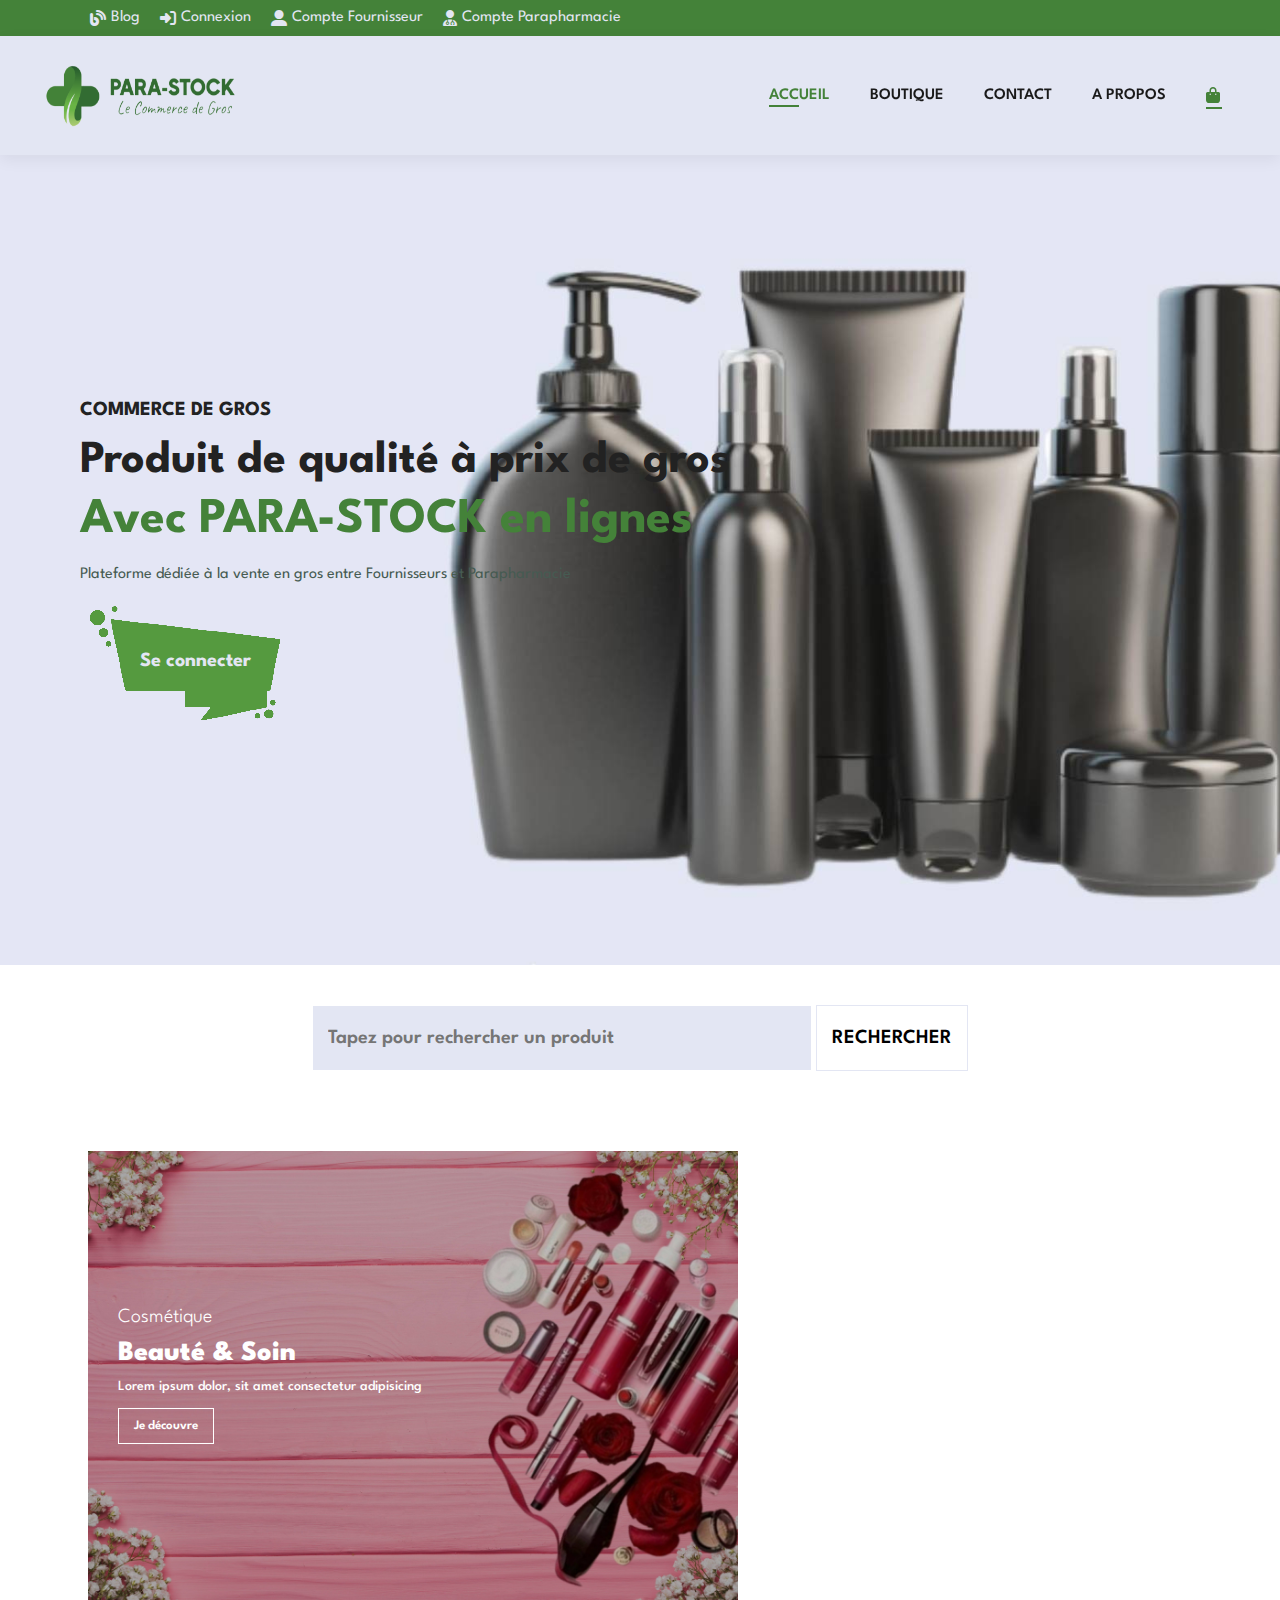
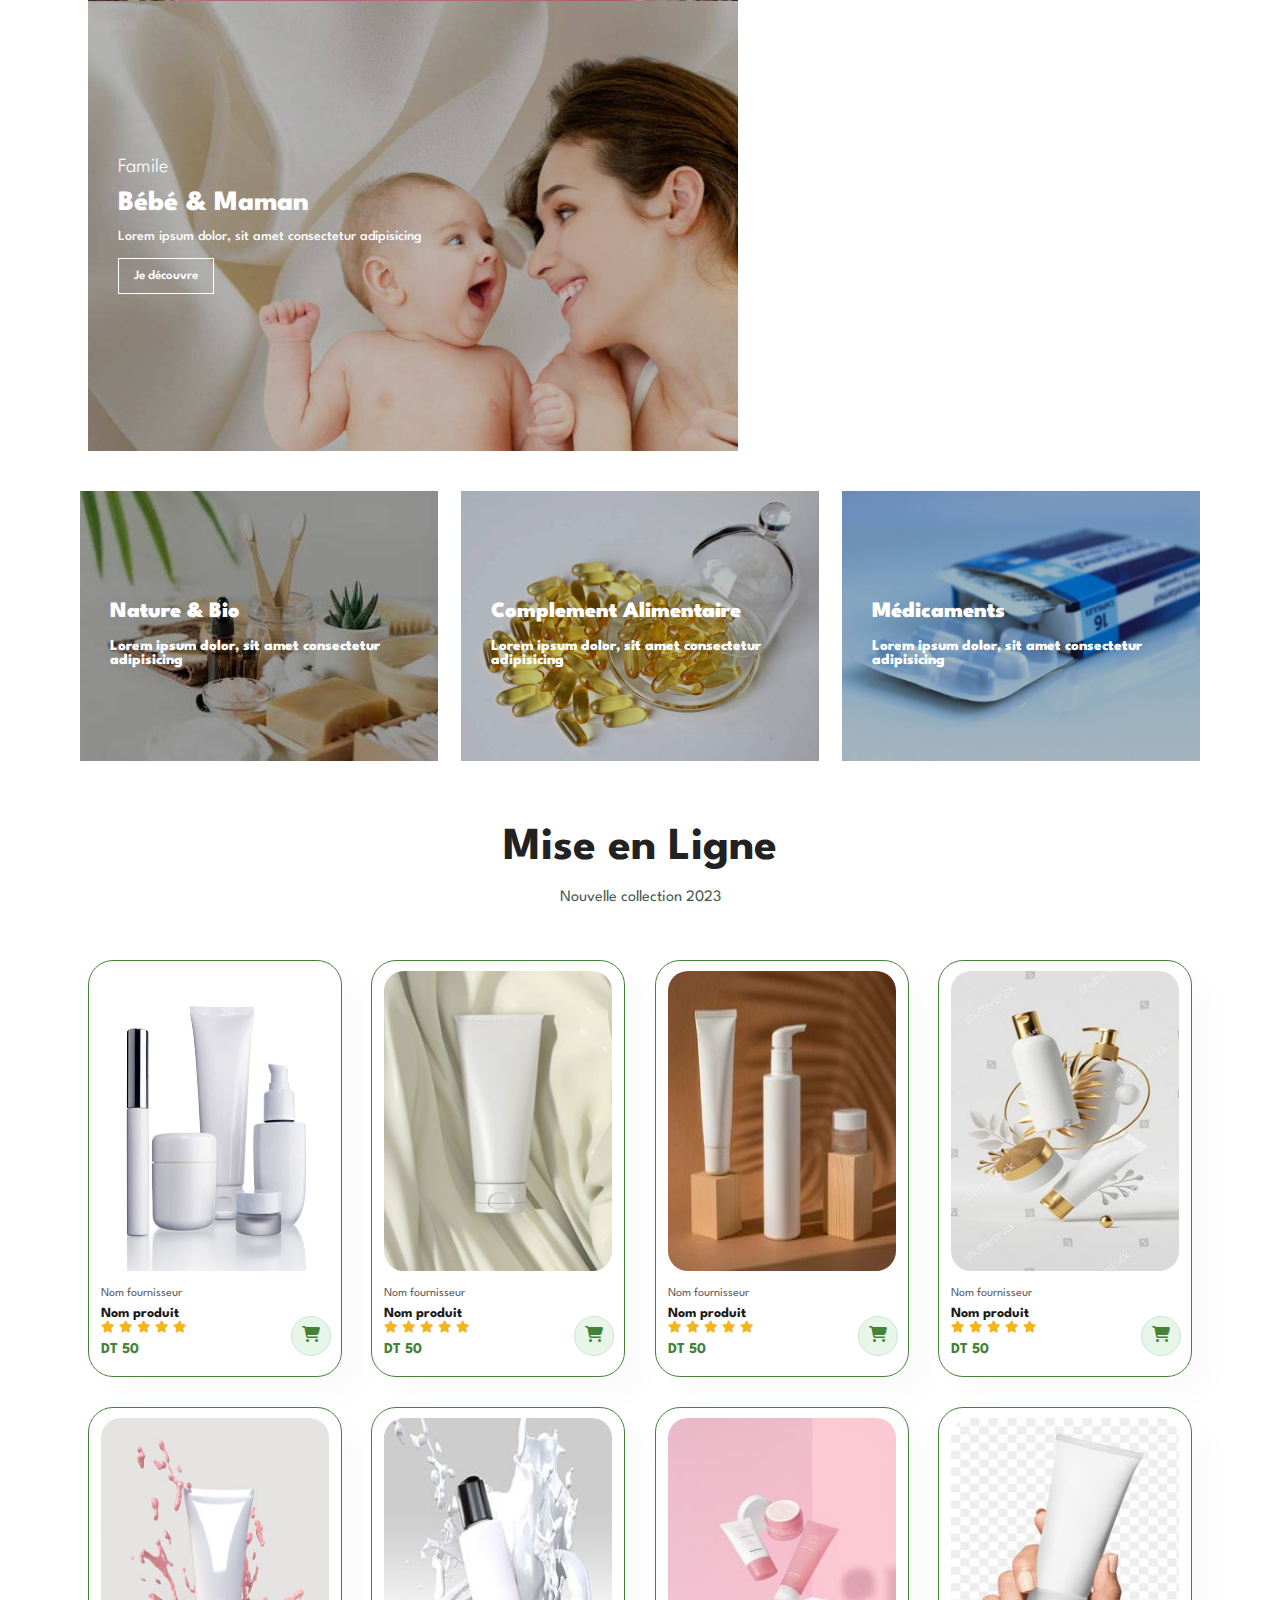
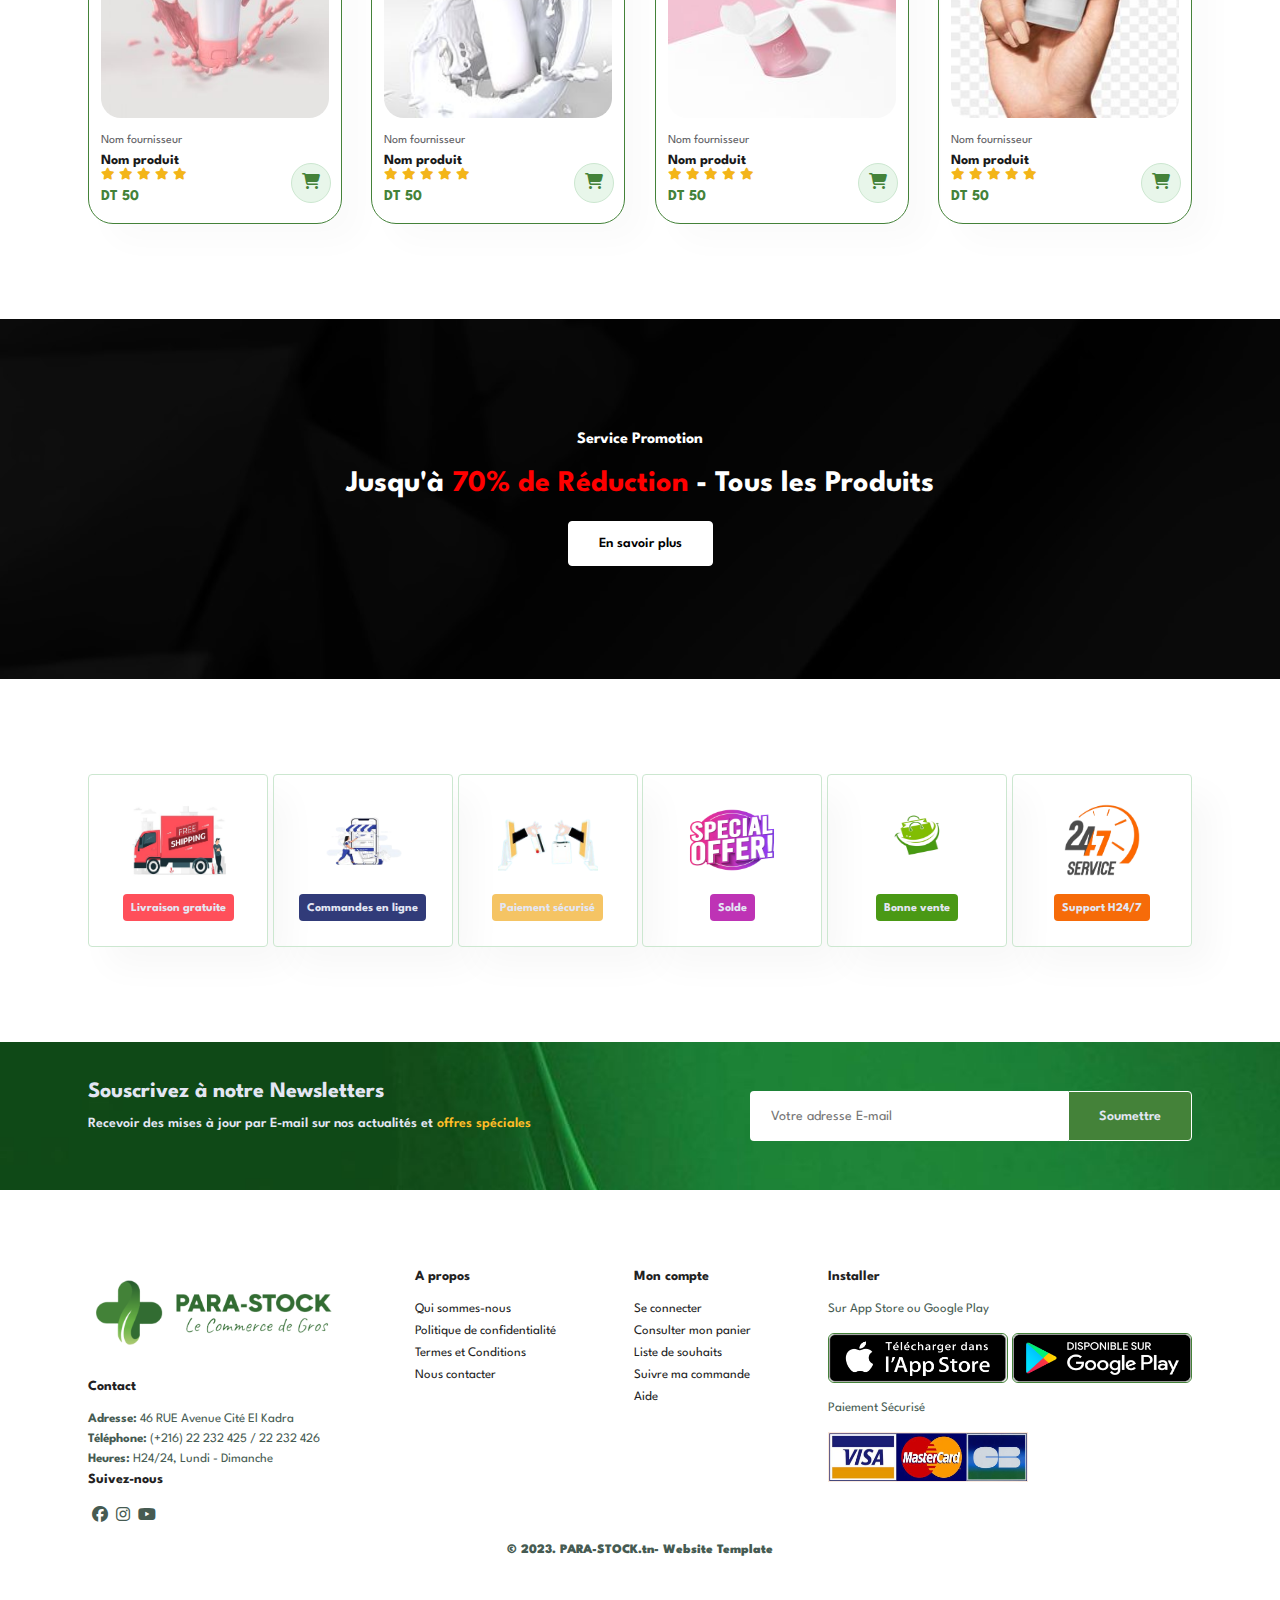
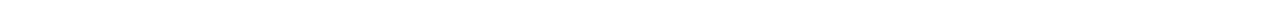
<file: index.html>
<!DOCTYPE html>
<html lang="en">
<head>
    <meta charset="UTF-8">
    <meta http-equiv="X-UA-Compatible" content="IE=edge">
    <meta name="viewport" content="width=device-width, initial-scale=1.0">
    <title>Para-Stock</title>
    <link rel="shortcut icon" href="images/Header/favicon.ico" type="image/x-icon">
    <link rel="stylesheet" href="style.css">
    <link rel="stylesheet" href="https://cdnjs.cloudflare.com/ajax/libs/font-awesome/6.4.0/css/all.min.css" />
</head>
<body>
    <section class="header-top">
       
        <a href="blog.html"><i class="fa fa-blog"></i> Blog</a>
        <a href=""><i class="fa fa-right-to-bracket"></i> Connexion</a>
        <a href=""><i class="fa fa-user-large" aria-hidden="true"></i> Compte Fournisseur</a>
        <a href=""><i class="fa fa-user-doctor" aria-hidden="true"></i> Compte Parapharmacie</a>
            
    </section>

    <section id="header">
        
        <a href="index.html"><img src="images/Header/logo.png" alt="LE LOGO" class="logo" width="200" height="75"></a>

        <div>
            <ul id="navbar">       
                <li> <a class="active" href="index.html">ACCUEIL</a></li>
                <li><a class="" href="boutique.html">BOUTIQUE</a></li>
                <li><a class="" href="contact.html">CONTACT</a></li> 
                <li><a class="" href="a-propos.html">A PROPOS</a></li>
                <li id="lg-bag"><a class="active" href="panier.html"><i class="fa fa-shopping-bag" aria-hidden="true"></i></a></li>
                <a href="#" id="close"><i class="fa-regular fa-circle-xmark"></i></a>
            </ul>
        </div>
        <div id="mobile">
            <a href="panier.html"><i class="fa fa-shopping-bag" aria-hidden="true"></i></a>
            <i id="bar" class="fas fa-outdent"></i>
        </div>
    </section>

    <section id="hero">
        <h4>COMMERCE DE GROS</h4>
        <h2>Produit de qualité à prix de gros</h2>
        <h1>Avec PARA-STOCK en lignes</h1>
        <p>Plateforme dédiée à la vente en gros entre Fournisseurs et Parapharmacie</p>
        <button>Se connecter</button>
    </section>

    <section id="search" class="section-p1">
        
        <form action="">
            <input type="text" placeholder="Tapez pour rechercher un produit">
            <button type="submit" class="search">rechercher</button>
        </form>
    </section>

    <section id="sm-banner" class="section-p1">
        <div class="banner-box">
            <h4>Cosmétique</h4>
            <h2>Beauté & Soin</h2>
            <span>Lorem ipsum dolor, sit amet consectetur adipisicing</span>
            <button class="white">Je découvre</button>
        </div>
        <div class="banner-box banner-box2">
            <h4>Famile</h4>
            <h2>Bébé & Maman</h2>
            <span>Lorem ipsum dolor, sit amet consectetur adipisicing</span>
            <button class="white">Je découvre</button>
        </div>
    </section>

    <section id="sub-sm-banner">
        <div class="banner-box">
            <h2>Nature & Bio</h2>
            <h3>Lorem ipsum dolor, sit amet consectetur adipisicing</h3>
        </div>
        <div class="banner-box banner-box2">
            <h2>Complement Alimentaire</h2>
            <h3>Lorem ipsum dolor, sit amet consectetur adipisicing</h3>
        </div>
        <div class="banner-box banner-box3">
            <h2>Médicaments</h2>
            <h3>Lorem ipsum dolor, sit amet consectetur adipisicing</h3>
        </div>
    </section>

    <section id="product" class="section-p1">
        <h2>Mise en Ligne</h2>
        <p>Nouvelle collection 2023</p>
        <div class="pro-container">
            <div class="pro">
                <img src="images/produits/p1.jpg" alt="IMAGE PRODUIT">
                <div class="des">
                    <span>Nom fournisseur</span>
                    <h5>Nom produit</h5>
                    <div class="star">
                        <i class="fa fa-star"></i>
                        <i class="fa fa-star"></i>
                        <i class="fa fa-star"></i>
                        <i class="fa fa-star"></i>
                        <i class="fa fa-star"></i>
                    </div>
                    <h4>DT 50</h4>
                </div>
                <a href="#" class="cart"><i class="fa fa-shopping-cart"></i></a>
            </div>
            <div class="pro">
                <img src="images/produits/p2.jpg" alt="IMAGE PRODUIT">
                <div class="des">
                    <span>Nom fournisseur</span>
                    <h5>Nom produit</h5>
                    <div class="star">
                        <i class="fa fa-star"></i>
                        <i class="fa fa-star"></i>
                        <i class="fa fa-star"></i>
                        <i class="fa fa-star"></i>
                        <i class="fa fa-star"></i>
                    </div>
                    <h4>DT 50</h4>
                </div>
                <a href="#" class="cart"><i class="fa fa-shopping-cart"></i></a>
            </div>
            <div class="pro">
                <img src="images/produits/p3.jpg" alt="IMAGE PRODUIT">
                <div class="des">
                    <span>Nom fournisseur</span>
                    <h5>Nom produit</h5>
                    <div class="star">
                        <i class="fa fa-star"></i>
                        <i class="fa fa-star"></i>
                        <i class="fa fa-star"></i>
                        <i class="fa fa-star"></i>
                        <i class="fa fa-star"></i>
                    </div>
                    <h4>DT 50</h4>
                </div>
                <a href="#" class="cart"><i class="fa fa-shopping-cart"></i></a>
            </div>
            <div class="pro">
                <img src="images/produits/p4.jpg" alt="IMAGE PRODUIT">
                <div class="des">
                    <span>Nom fournisseur</span>
                    <h5>Nom produit</h5>
                    <div class="star">
                        <i class="fa fa-star"></i>
                        <i class="fa fa-star"></i>
                        <i class="fa fa-star"></i>
                        <i class="fa fa-star"></i>
                        <i class="fa fa-star"></i>
                    </div>
                    <h4>DT 50</h4>
                </div>
                <a href="#" class="cart"><i class="fa fa-shopping-cart"></i></a>
            </div>
            <div class="pro">
                <img src="images/produits/p5.jpg" alt="IMAGE PRODUIT">
                <div class="des">
                    <span>Nom fournisseur</span>
                    <h5>Nom produit</h5>
                    <div class="star">
                        <i class="fa fa-star"></i>
                        <i class="fa fa-star"></i>
                        <i class="fa fa-star"></i>
                        <i class="fa fa-star"></i>
                        <i class="fa fa-star"></i>
                    </div>
                    <h4>DT 50</h4>
                </div>
                <a href="#" class="cart"><i class="fa fa-shopping-cart"></i></a>
            </div>
            <div class="pro">
                <img src="images/produits/p6.jpg" alt="IMAGE PRODUIT">
                <div class="des">
                    <span>Nom fournisseur</span>
                    <h5>Nom produit</h5>
                    <div class="star">
                        <i class="fa fa-star"></i>
                        <i class="fa fa-star"></i>
                        <i class="fa fa-star"></i>
                        <i class="fa fa-star"></i>
                        <i class="fa fa-star"></i>
                    </div>
                    <h4>DT 50</h4>
                </div>
                <a href="#" class="cart"><i class="fa fa-shopping-cart"></i></a>
            </div>
            <div class="pro">
                <img src="images/produits/p7.jpg" alt="IMAGE PRODUIT">
                <div class="des">
                    <span>Nom fournisseur</span>
                    <h5>Nom produit</h5>
                    <div class="star">
                        <i class="fa fa-star"></i>
                        <i class="fa fa-star"></i>
                        <i class="fa fa-star"></i>
                        <i class="fa fa-star"></i>
                        <i class="fa fa-star"></i>
                    </div>
                    <h4>DT 50</h4>
                </div>
                <a href="#" class="cart"><i class="fa fa-shopping-cart"></i></a>
            </div>
            <div class="pro">
                <img src="images/produits/p8.jpg" alt="IMAGE PRODUIT">
                <div class="des">
                    <span>Nom fournisseur</span>
                    <h5>Nom produit</h5>
                    <div class="star">
                        <i class="fa fa-star"></i>
                        <i class="fa fa-star"></i>
                        <i class="fa fa-star"></i>
                        <i class="fa fa-star"></i>
                        <i class="fa fa-star"></i>
                    </div>
                    <h4>DT 50</h4>
                </div>
                <a href="#" class="cart"><i class="fa fa-shopping-cart"></i></a>
            </div>
        </div>
    </section>

    <section id="banner" class="section-m1">
        <h4>Service Promotion</h4>
        <h2>Jusqu'à <span> 70% de Réduction</span> - Tous les Produits</h2>
        <button class="normal ">En savoir plus</button>
    </section>
    
    <section id="feature" class="section-p1">
        <div class="fe-box">
            <img src="images/Allf/f1.jpg" alt="Feature Image 1" width="100" height="80">
            <h6>Livraison gratuite</h6>
         </div>
         <div class="fe-box">
            <img src="images/Allf/f2.png" alt="Feature Image 1" width="100" height="80">
            <h6>Commandes en ligne</h6>
         </div>
         <div class="fe-box">
            <img src="images/Allf/f3.png" alt="Feature Image 1" width="100" height="80">
            <h6>Paiement sécurisé</h6>
         </div>
         <div class="fe-box">
            <img src="images/Allf/f4.png" alt="Feature Image 1" width="100" height="80">
            <h6>Solde</h6>
         </div>
         <div class="fe-box">
            <img src="images/Allf/f5.png" alt="Feature Image 1" width="100" height="80">
            <h6>Bonne vente</h6>
         </div>
         <div class="fe-box">
            <img src="images/Allf/f6.png" alt="Feature Image 1" width="100" height="80">
            <h6>Support H24/7</h6>
         </div>
    </section>

    <section id="newsletters" class="section-p1 section-m1">
        <div class="newstext">
            <h4>Souscrivez à notre Newsletters</h4>
            <p>Recevoir des mises à jour par E-mail sur nos actualités et <span> offres spéciales</span></p>
        </div>
        <div class="form">
            <input type="text" placeholder="Votre adresse E-mail">
            <button class="normal">Soumettre</button>
        </div>
    </section>
    
    <footer class="section-p1">
        <div class="col">
            <img class="logo" src="images/Header/logo.png" alt="LOGO" width="250" height="80">
            <h4>Contact</h4>
            <p><strong>Adresse: </strong> 46 RUE Avenue Cité El Kadra</p>
            <p><strong>Téléphone: </strong> (+216) 22 232 425 / 22 232 426</p>
            <p><strong>Heures: </strong> H24/24, Lundi - Dimanche</p>
    
            <div class="follow">
                <h4>Suivez-nous</h4>
                <i class="fa-brands fa-facebook"></i>
                <i class="fa-brands fa-instagram"></i>
                <i class="fa-brands fa-youtube"></i>
            </div>
        </div>
       
        
        <div class="col">
            <h4>A propos</h4>
            <a href="a-propos.html">Qui sommes-nous</a>
            <a href="#">Politique de confidentialité</a>
            <a href="#">Termes et Conditions</a>
            <a href="contact.html">Nous contacter</a>
        </div>
        <div class="col">
            <h4>Mon compte</h4>
            <a href="#">Se connecter</a>
            <a href="#">Consulter mon panier</a>
            <a href="#">Liste de souhaits</a>
            <a href="#">Suivre ma commande</a>
            <a href="#">Aide</a>
        </div>
        <div class="col install">
            <h4>Installer</h4>
            <p>Sur App Store ou Google Play</p>
            <div class="row">
                <img src="images/footer/app.png" alt="APP STORE IMAGE">
                <img src="images/footer/play.png" alt="GOOGLE PLAY IMAGE">
            </div>
            <p>Paiement Sécurisé</p>
            <img src="images/footer/pay.jpg" alt="PAIEMENT IMAGE">
    
        </div>
        <div class="copy-right">
            <p> © 2023. PARA-STOCK.tn- Website Template</p>
        </div>
    </footer>
    
    
    
    
    <script src="script.js"></script>
</body>
</html>
</file>
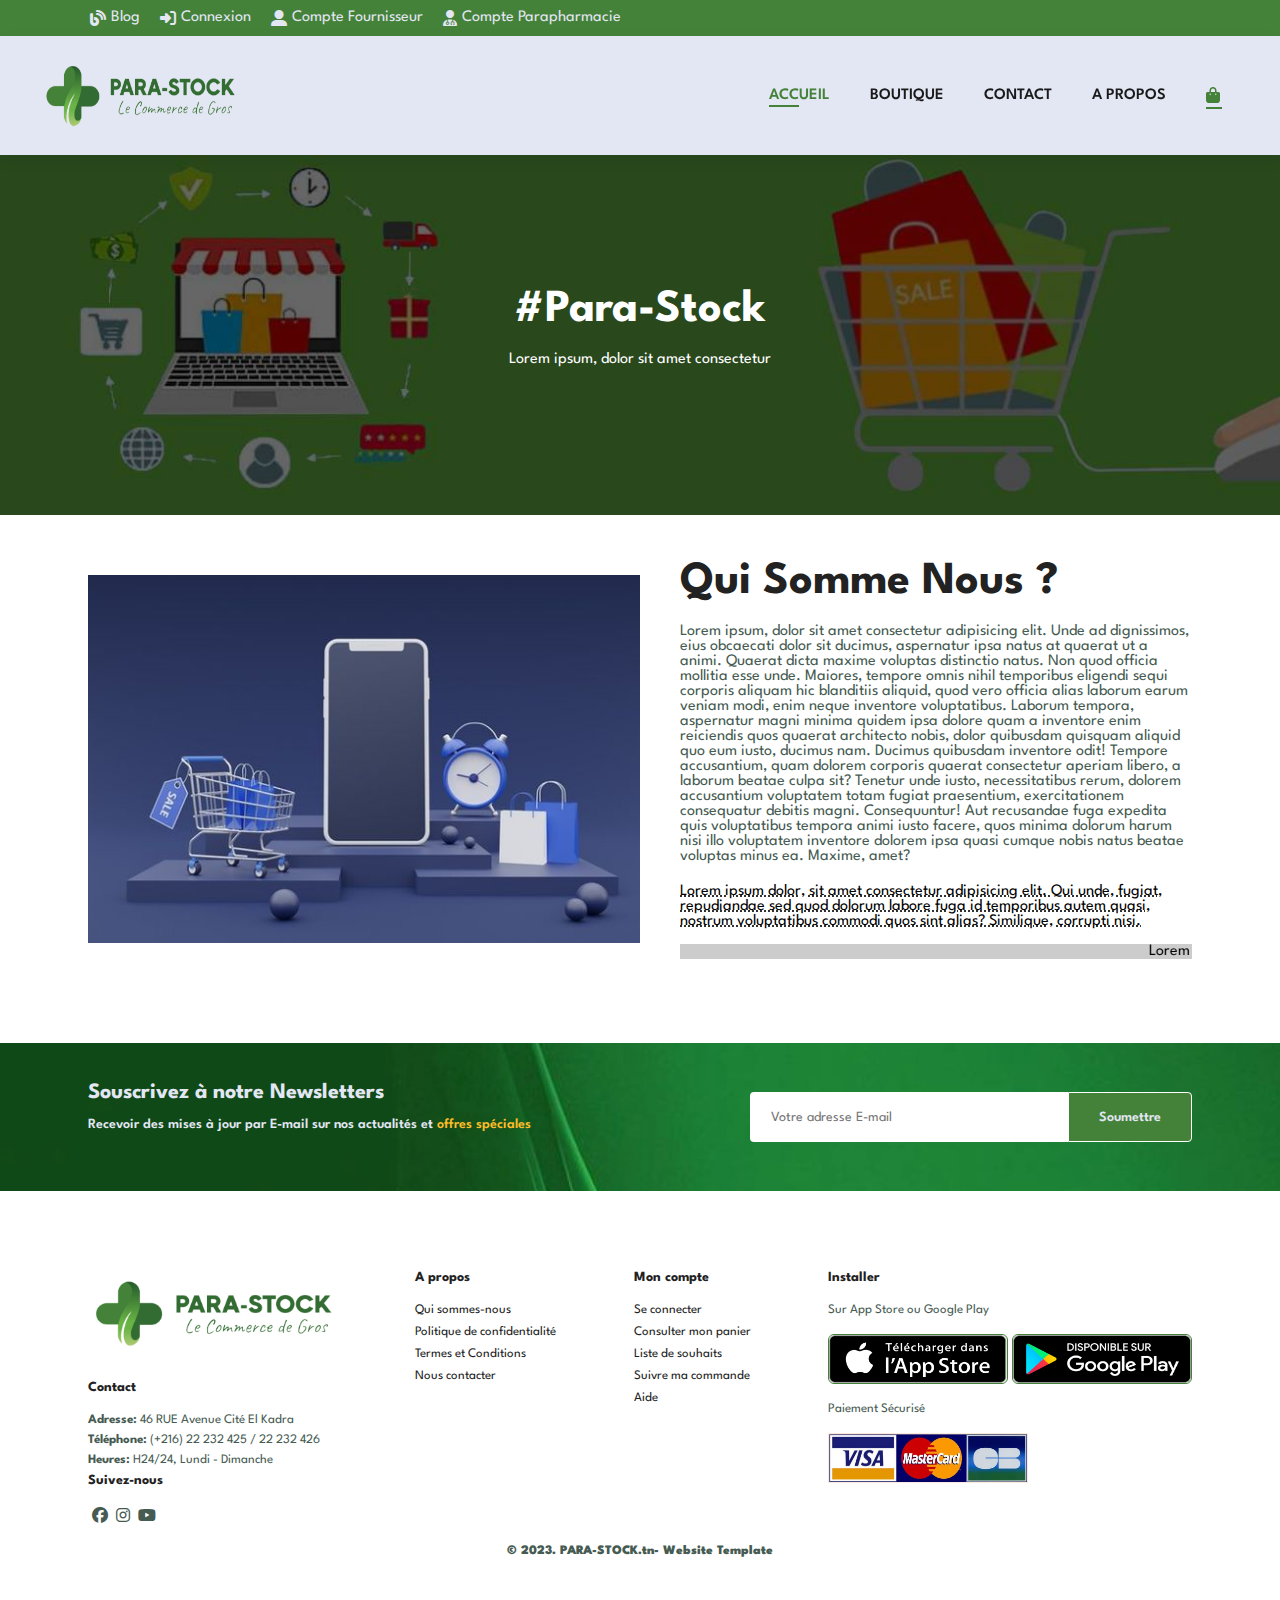
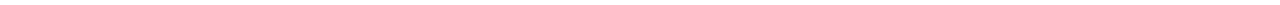
<file: a-propos.html>
<!DOCTYPE html>
<html lang="en">
<head>
    <meta charset="UTF-8">
    <meta http-equiv="X-UA-Compatible" content="IE=edge">
    <meta name="viewport" content="width=device-width, initial-scale=1.0">
    <title>Para-Stock</title>
    <link rel="shortcut icon" href="images/Header/favicon.ico" type="image/x-icon">
    <link rel="stylesheet" href="style.css">
    <link rel="stylesheet" href="https://cdnjs.cloudflare.com/ajax/libs/font-awesome/6.4.0/css/all.min.css" />
</head>
<body>
    <section class="header-top">
       
        <a href="blog.html"><i class="fa fa-blog"></i> Blog</a>
        <a href=""><i class="fa fa-right-to-bracket"></i> Connexion</a>
        <a href=""><i class="fa fa-user-large" aria-hidden="true"></i> Compte Fournisseur</a>
        <a href=""><i class="fa fa-user-doctor" aria-hidden="true"></i> Compte Parapharmacie</a>
            
    </section>

    <section id="header">
        
        <a href="index.html"><img src="images/Header/logo.png" alt="LE LOGO" class="logo" width="200" height="75"></a>

        <div>
            <ul id="navbar">       
                <li> <a class="active"href="index.html">ACCUEIL</a></li>
                <li><a class="" href="boutique.html">BOUTIQUE</a></li>
                <li><a class="" href="contact.html">CONTACT</a></li> 
                <li><a class="" href="a-propos.html">A PROPOS</a></li>
                <li id="lg-bag"><a class="active" href="panier.html"><i class="fa fa-shopping-bag" aria-hidden="true"></i></a></li>
                <a href="#" id="close"><i class="fa-regular fa-circle-xmark"></i></a>
            </ul>
        </div>
        <div id="mobile">
            <a href="panier.html"><i class="fa fa-shopping-bag" aria-hidden="true"></i></a>
            <i id="bar" class="fas fa-outdent"></i>
        </div>
    </section>

    <section id="page-header" class="about-header">
        <h2>#Para-Stock</h2>
        <p>Lorem ipsum, dolor sit amet consectetur </p>
       
    </section>

   <section id="about-head" class="section-p1">
        <img src="images/Banner/b17.jpg" alt="IMAGE">
        <div>
            <h2>Qui Somme Nous ?</h2>
            <p>Lorem ipsum, dolor sit amet consectetur adipisicing elit. Unde ad dignissimos, eius obcaecati dolor sit ducimus, aspernatur ipsa natus at quaerat ut a animi. Quaerat dicta maxime voluptas distinctio natus.
            Non quod officia mollitia esse unde. Maiores, tempore omnis nihil temporibus eligendi sequi corporis aliquam hic blanditiis aliquid, quod vero officia alias laborum earum veniam modi, enim neque inventore voluptatibus.
            Laborum tempora, aspernatur magni minima quidem ipsa dolore quam a inventore enim reiciendis quos quaerat architecto nobis, dolor quibusdam quisquam aliquid quo eum iusto, ducimus nam. Ducimus quibusdam inventore odit!
            Tempore accusantium, quam dolorem corporis quaerat consectetur aperiam libero, a laborum beatae culpa sit? Tenetur unde iusto, necessitatibus rerum, dolorem accusantium voluptatem totam fugiat praesentium, exercitationem consequatur debitis magni. Consequuntur!
            Aut recusandae fuga expedita quis voluptatibus tempora animi iusto facere, quos minima dolorum harum nisi illo voluptatem inventore dolorem ipsa quasi cumque nobis natus beatae voluptas minus ea. Maxime, amet?</p>

            <abbr title=""> Lorem ipsum dolor, sit amet consectetur adipisicing elit. Qui unde, fugiat, repudiandae sed quod dolorum labore fuga id temporibus autem quasi, nostrum voluptatibus commodi quos sint alias? Similique, corrupti nisi.</abbr>

            <br><br>

            <marquee bgcolor="#ccc" loop="-1" scrollamount="5" width="100%"> Lorem ipsum dolor sit amet consectetur adipisicing elit. Quas, natus maxime consequatur asperiores debitis officiis commodi temporibus tenetur corporis, sit neque delectus libero praesentium repellat nesciunt dolore ab incidunt quis.</marquee>
        </div>
   </section>
    
    
    <section id="newsletters" class="section-p1 section-m1">
        <div class="newstext">
            <h4>Souscrivez à notre Newsletters</h4>
            <p>Recevoir des mises à jour par E-mail sur nos actualités et <span> offres spéciales</span></p>
        </div>
        <div class="form">
            <input type="text" placeholder="Votre adresse E-mail">
            <button class="normal">Soumettre</button>
        </div>
    </section>
    
    <footer class="section-p1">
        <div class="col">
            <img class="logo" src="images/Header/logo.png" alt="LOGO" width="250" height="80">
            <h4>Contact</h4>
            <p><strong>Adresse: </strong> 46 RUE Avenue Cité El Kadra</p>
            <p><strong>Téléphone: </strong> (+216) 22 232 425 / 22 232 426</p>
            <p><strong>Heures: </strong> H24/24, Lundi - Dimanche</p>
    
            <div class="follow">
                <h4>Suivez-nous</h4>
                <i class="fa-brands fa-facebook"></i>
                <i class="fa-brands fa-instagram"></i>
                <i class="fa-brands fa-youtube"></i>
            </div>
        </div>
       
        
        <div class="col">
            <h4>A propos</h4>
            <a href="a-propos.html">Qui sommes-nous</a>
            <a href="#">Politique de confidentialité</a>
            <a href="#">Termes et Conditions</a>
            <a href="contact.html">Nous contacter</a>
        </div>
        <div class="col">
            <h4>Mon compte</h4>
            <a href="#">Se connecter</a>
            <a href="#">Consulter mon panier</a>
            <a href="#">Liste de souhaits</a>
            <a href="#">Suivre ma commande</a>
            <a href="#">Aide</a>
        </div>
        <div class="col install">
            <h4>Installer</h4>
            <p>Sur App Store ou Google Play</p>
            <div class="row">
                <img src="images/footer/app.png" alt="APP STORE IMAGE">
                <img src="images/footer/play.png" alt="GOOGLE PLAY IMAGE">
            </div>
            <p>Paiement Sécurisé</p>
            <img src="images/footer/pay.jpg" alt="PAIEMENT IMAGE">
    
        </div>
        <div class="copy-right">
            <p> © 2023. PARA-STOCK.tn- Website Template</p>
        </div>
    </footer>
    
    
    
    
    <script src="script.js"></script>
</body>
</html>
</file>
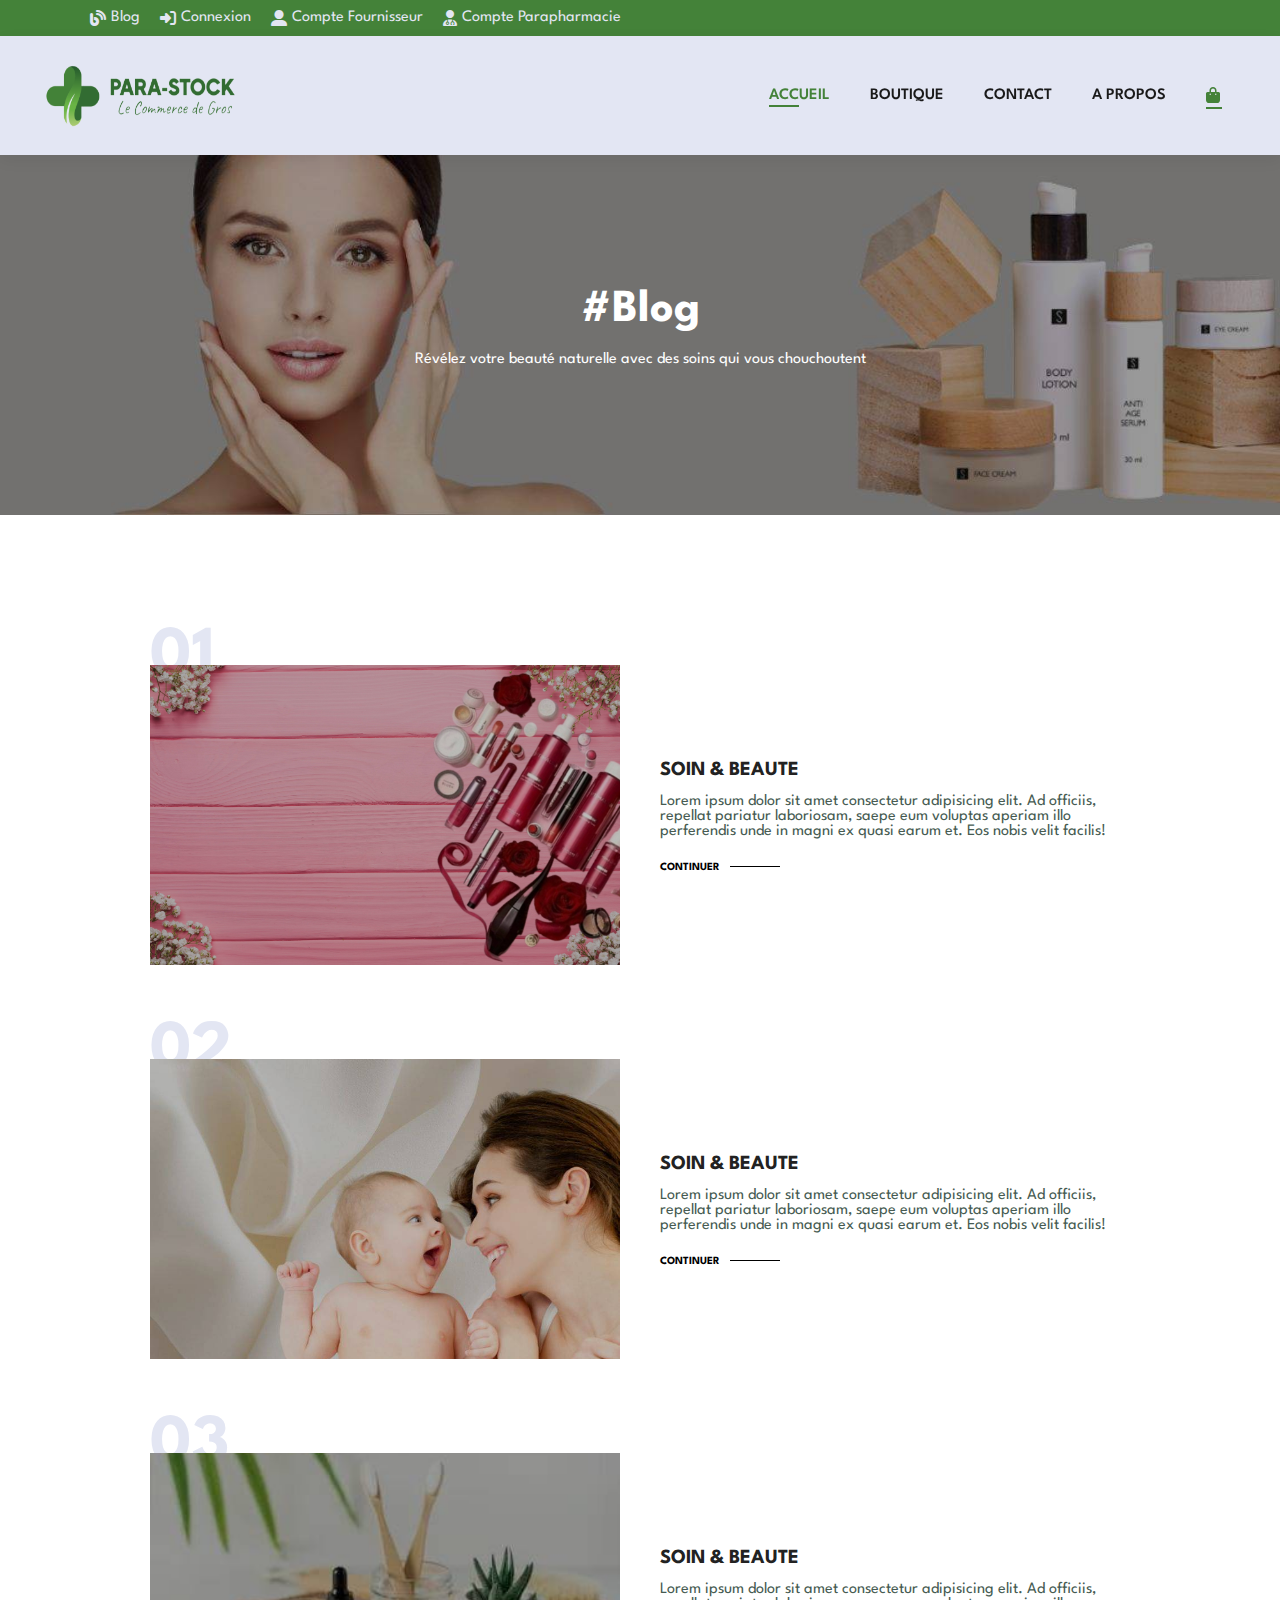
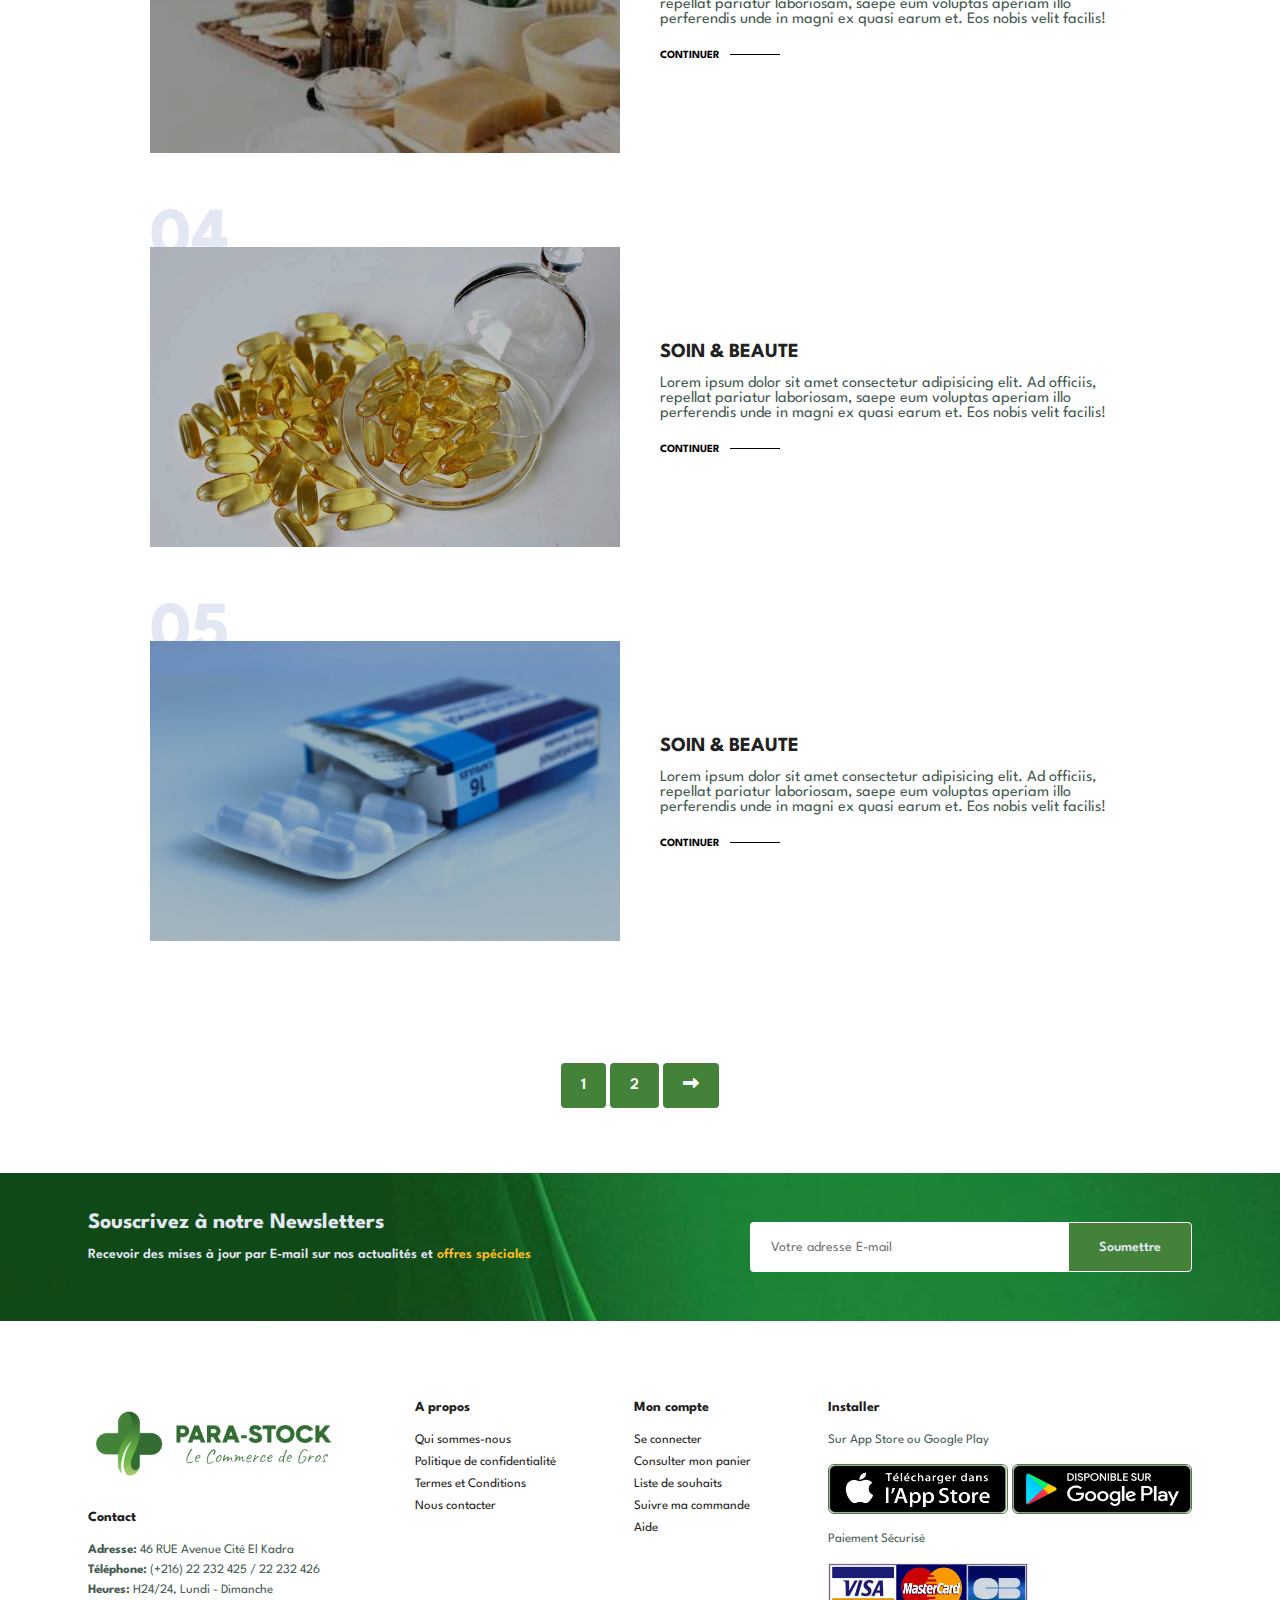
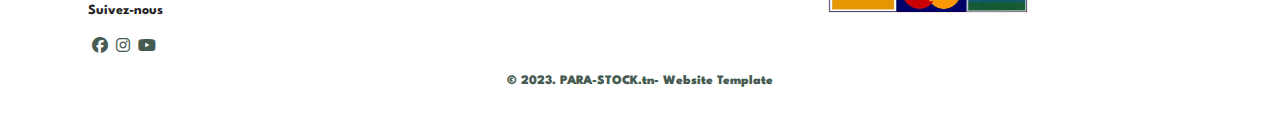
<file: blog.html>
<!DOCTYPE html>
<html lang="en">
<head>
    <meta charset="UTF-8">
    <meta http-equiv="X-UA-Compatible" content="IE=edge">
    <meta name="viewport" content="width=device-width, initial-scale=1.0">
    <title>Para-Stock</title>
    <link rel="shortcut icon" href="images/Header/favicon.ico" type="image/x-icon">
    <link rel="stylesheet" href="style.css">
    <link rel="stylesheet" href="https://cdnjs.cloudflare.com/ajax/libs/font-awesome/6.4.0/css/all.min.css" />
</head>
<body>
    <section class="header-top">
       
        <a href="blog.html"><i class="fa fa-blog"></i> Blog</a>
        <a href=""><i class="fa fa-right-to-bracket"></i> Connexion</a>
        <a href=""><i class="fa fa-user-large" aria-hidden="true"></i> Compte Fournisseur</a>
        <a href=""><i class="fa fa-user-doctor" aria-hidden="true"></i> Compte Parapharmacie</a>
            
    </section>

    <section id="header">
        
        <a href="index.html"><img src="images/Header/logo.png" alt="LE LOGO" class="logo" width="200" height="75"></a>

        <div>
            <ul id="navbar">       
                <li> <a class="active" href="index.html">ACCUEIL</a></li>
                <li><a class="" href="boutique.html">BOUTIQUE</a></li>
                <li><a class="" href="contact.html">CONTACT</a></li> 
                <li><a class="" href="a-propos.html">A PROPOS</a></li>
                <li id="lg-bag"><a class="active" href="panier.html"><i class="fa fa-shopping-bag" aria-hidden="true"></i></a></li>
                <a href="#" id="close"><i class="fa-regular fa-circle-xmark"></i></a>
            </ul>
        </div>
        <div id="mobile">
            <a href="panier.html"><i class="fa fa-shopping-bag" aria-hidden="true"></i></a>
            <i id="bar" class="fas fa-outdent"></i>
        </div>
    </section>

    
    <section id="page-header" class="blog-header">
        <h2>#Blog</h2>
        <p>Révélez votre beauté naturelle avec des soins qui vous chouchoutent</p>
       
    </section>

   
    <section id="blog">
        <div class="blog-box">
            <div class="blog-img">
                <img src="images/Banner/b7.jpg" alt="" width="100%" height="300">
            </div>
            <div class="blog-detail">
                <h4>SOIN & BEAUTE</h4>
                <p>Lorem ipsum dolor sit amet consectetur adipisicing elit. Ad officiis, repellat pariatur laboriosam, saepe eum voluptas aperiam illo perferendis unde in magni ex quasi earum et. Eos nobis velit facilis!</p>
                <a href="">CONTINUER</a>
                <h1>01</h1>
            </div>
        </div>
        <div class="blog-box">
            <div class="blog-img">
                <img src="images/Banner/b8.jpg" alt="" width="100%" height="300">
            </div>
            <div class="blog-detail">
                <h4>SOIN & BEAUTE</h4>
                <p>Lorem ipsum dolor sit amet consectetur adipisicing elit. Ad officiis, repellat pariatur laboriosam, saepe eum voluptas aperiam illo perferendis unde in magni ex quasi earum et. Eos nobis velit facilis!</p>
                <a href="">CONTINUER</a>
                <h1>02</h1>
            </div>
        </div>
        <div class="blog-box">
            <div class="blog-img">
                <img src="images/Banner/b9.jpg" alt="" width="100%" height="300">
            </div>
            <div class="blog-detail">
                <h4>SOIN & BEAUTE</h4>
                <p>Lorem ipsum dolor sit amet consectetur adipisicing elit. Ad officiis, repellat pariatur laboriosam, saepe eum voluptas aperiam illo perferendis unde in magni ex quasi earum et. Eos nobis velit facilis!</p>
                <a href="">CONTINUER</a>
                <h1>03</h1>
            </div>
        </div>
        <div class="blog-box">
            <div class="blog-img">
                <img src="images/Banner/b10.jpg" alt="" width="100%" height="300">
            </div>
            <div class="blog-detail">
                <h4>SOIN & BEAUTE</h4>
                <p>Lorem ipsum dolor sit amet consectetur adipisicing elit. Ad officiis, repellat pariatur laboriosam, saepe eum voluptas aperiam illo perferendis unde in magni ex quasi earum et. Eos nobis velit facilis!</p>
                <a href="">CONTINUER</a>
                <h1>04</h1>
            </div>
        </div>
        <div class="blog-box">
            <div class="blog-img">
                <img src="images/Banner/b11.jpg" alt="" width="100%" height="300">
            </div>
            <div class="blog-detail">
                <h4>SOIN & BEAUTE</h4>
                <p>Lorem ipsum dolor sit amet consectetur adipisicing elit. Ad officiis, repellat pariatur laboriosam, saepe eum voluptas aperiam illo perferendis unde in magni ex quasi earum et. Eos nobis velit facilis!</p>
                <a href="">CONTINUER</a>
                <h1>05</h1>
            </div>
        </div>
    </section>

    <section id="pagination" class="section-p1">
        <a href="">1</a>
        <a href="">2</a>
        <a href=""><i class="fa fa-light fa-right-long"></i></a>
    </section>

    <section id="newsletters" class="section-p1 section-m1">
        <div class="newstext">
            <h4>Souscrivez à notre Newsletters</h4>
            <p>Recevoir des mises à jour par E-mail sur nos actualités et <span> offres spéciales</span></p>
        </div>
        <div class="form">
            <input type="text" placeholder="Votre adresse E-mail">
            <button class="normal">Soumettre</button>
        </div>
    </section>
    
    <footer class="section-p1">
        <div class="col">
            <img class="logo" src="images/Header/logo.png" alt="LOGO" width="250" height="80">
            <h4>Contact</h4>
            <p><strong>Adresse: </strong> 46 RUE Avenue Cité El Kadra</p>
            <p><strong>Téléphone: </strong> (+216) 22 232 425 / 22 232 426</p>
            <p><strong>Heures: </strong> H24/24, Lundi - Dimanche</p>
    
            <div class="follow">
                <h4>Suivez-nous</h4>
                <i class="fa-brands fa-facebook"></i>
                <i class="fa-brands fa-instagram"></i>
                <i class="fa-brands fa-youtube"></i>
            </div>
        </div>
       
        
        <div class="col">
            <h4>A propos</h4>
            <a href="a-propos.html">Qui sommes-nous</a>
            <a href="#">Politique de confidentialité</a>
            <a href="#">Termes et Conditions</a>
            <a href="contact.html">Nous contacter</a>
        </div>
        <div class="col">
            <h4>Mon compte</h4>
            <a href="#">Se connecter</a>
            <a href="#">Consulter mon panier</a>
            <a href="#">Liste de souhaits</a>
            <a href="#">Suivre ma commande</a>
            <a href="#">Aide</a>
        </div>
        <div class="col install">
            <h4>Installer</h4>
            <p>Sur App Store ou Google Play</p>
            <div class="row">
                <img src="images/footer/app.png" alt="APP STORE IMAGE">
                <img src="images/footer/play.png" alt="GOOGLE PLAY IMAGE">
            </div>
            <p>Paiement Sécurisé</p>
            <img src="images/footer/pay.jpg" alt="PAIEMENT IMAGE">
    
        </div>
        <div class="copy-right">
            <p> © 2023. PARA-STOCK.tn- Website Template</p>
        </div>
    </footer>
    
    
    
    
    <script src="script.js"></script>
</body>
</html>
</file>
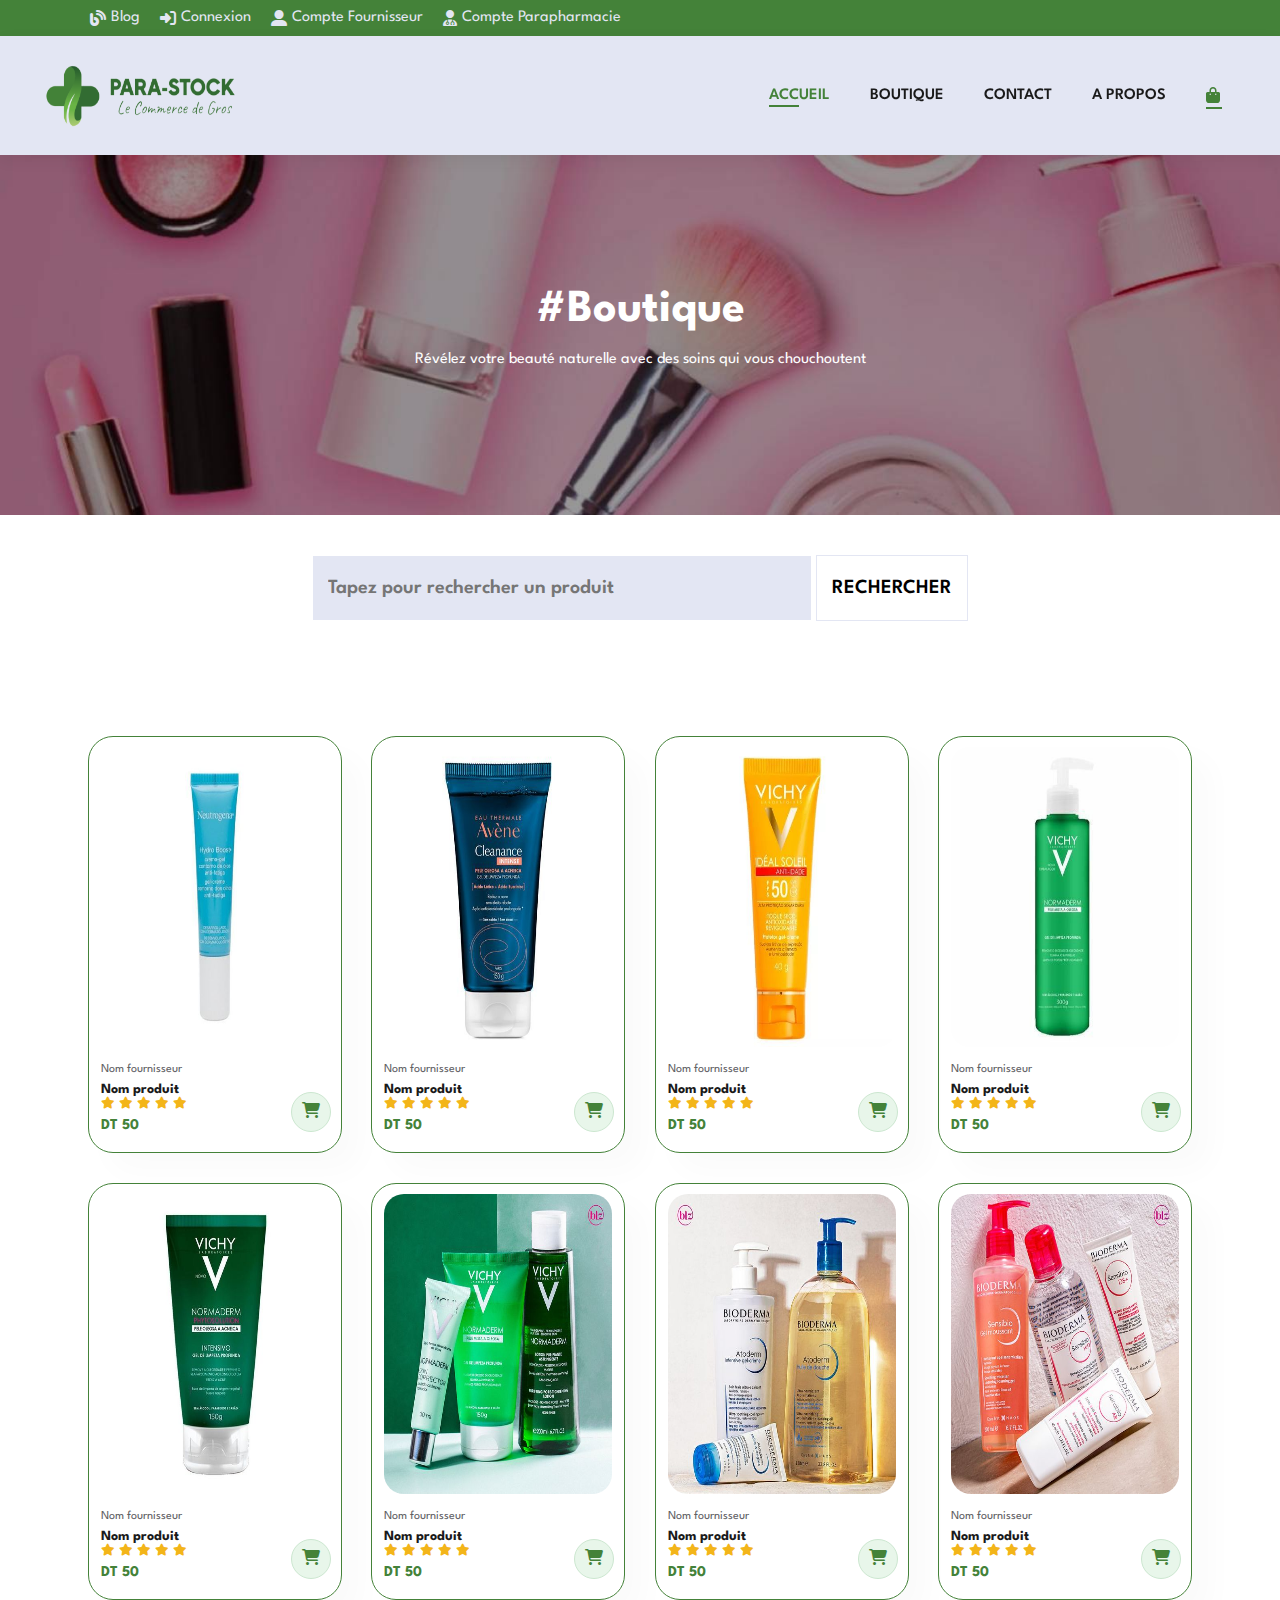
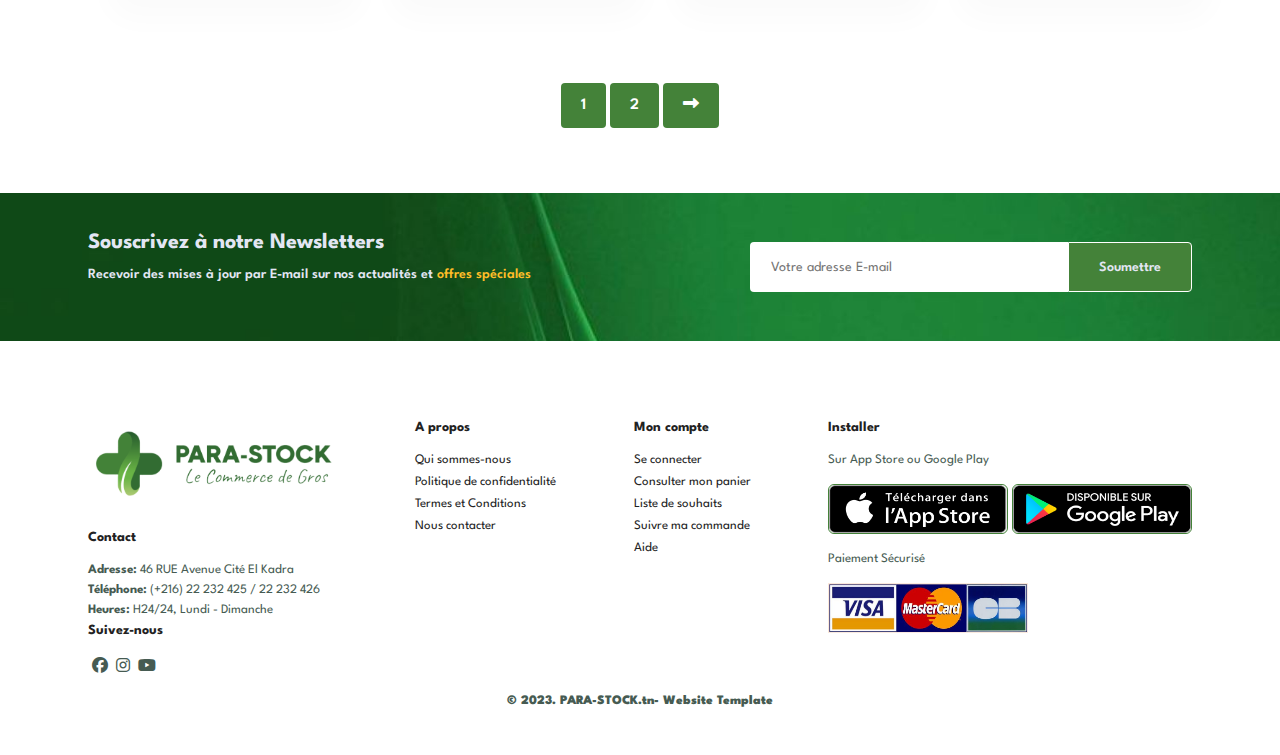
<file: boutique.html>
<!DOCTYPE html>
<html lang="en">
<head>
    <meta charset="UTF-8">
    <meta http-equiv="X-UA-Compatible" content="IE=edge">
    <meta name="viewport" content="width=device-width, initial-scale=1.0">
    <title>Para-Stock</title>
    <link rel="shortcut icon" href="images/Header/favicon.ico" type="image/x-icon">
    <link rel="stylesheet" href="style.css">
    <link rel="stylesheet" href="https://cdnjs.cloudflare.com/ajax/libs/font-awesome/6.4.0/css/all.min.css" />
</head>
<body>
    <section class="header-top">
       
        <a href="blog.html"><i class="fa fa-blog"></i> Blog</a>
        <a href=""><i class="fa fa-right-to-bracket"></i> Connexion</a>
        <a href=""><i class="fa fa-user-large" aria-hidden="true"></i> Compte Fournisseur</a>
        <a href=""><i class="fa fa-user-doctor" aria-hidden="true"></i> Compte Parapharmacie</a>
            
    </section>

    <section id="header">
        
        <a href="index.html"><img src="images/Header/logo.png" alt="LE LOGO" class="logo" width="200" height="75"></a>

        <div>
            <ul id="navbar">       
                <li> <a class="active" href="index.html">ACCUEIL</a></li>
                <li><a class="" href="boutique.html">BOUTIQUE</a></li>
                <li><a class="" href="contact.html">CONTACT</a></li> 
                <li><a class="" href="a-propos.html">A PROPOS</a></li>
                <li id="lg-bag"><a class="active" href="panier.html"><i class="fa fa-shopping-bag" aria-hidden="true"></i></a></li>
                <a href="#" id="close"><i class="fa-regular fa-circle-xmark"></i></a>
            </ul>
        </div>
        <div id="mobile">
            <a href="panier.html"><i class="fa fa-shopping-bag" aria-hidden="true"></i></a>
            <i id="bar" class="fas fa-outdent"></i>
        </div>
    </section>

    <section id="page-header">
        <h2>#Boutique</h2>
        <p>Révélez votre beauté naturelle avec des soins qui vous chouchoutent</p>
       
    </section>

    <section id="search" class="section-p1">
        
        <form action="">
            <input type="text" placeholder="Tapez pour rechercher un produit">
            <button type="submit" class="search">rechercher</button>
        </form>
    </section>

    <section id="product" class="section-p1">
        <div class="pro-container">
            <div class="pro" onclick="window.location.href='/detail-produit'">
                <img src="images/produits/p9.jpg" alt="IMAGE PRODUIT">
                <div class="des">
                    <span>Nom fournisseur</span>
                    <h5>Nom produit</h5>
                    <div class="star">
                        <i class="fa fa-star"></i>
                        <i class="fa fa-star"></i>
                        <i class="fa fa-star"></i>
                        <i class="fa fa-star"></i>
                        <i class="fa fa-star"></i>
                    </div>
                    <h4>DT 50</h4>
                </div>
                <a href="#" class="cart"><i class="fa fa-shopping-cart"></i></a>
            </div>
            <div class="pro">
                <img src="images/produits/p10.jpg" alt="IMAGE PRODUIT">
                <div class="des">
                    <span>Nom fournisseur</span>
                    <h5>Nom produit</h5>
                    <div class="star">
                        <i class="fa fa-star"></i>
                        <i class="fa fa-star"></i>
                        <i class="fa fa-star"></i>
                        <i class="fa fa-star"></i>
                        <i class="fa fa-star"></i>
                    </div>
                    <h4>DT 50</h4>
                </div>
                <a href="#" class="cart"><i class="fa fa-shopping-cart"></i></a>
            </div>
            <div class="pro">
                <img src="images/produits/p11.jpg" alt="IMAGE PRODUIT">
                <div class="des">
                    <span>Nom fournisseur</span>
                    <h5>Nom produit</h5>
                    <div class="star">
                        <i class="fa fa-star"></i>
                        <i class="fa fa-star"></i>
                        <i class="fa fa-star"></i>
                        <i class="fa fa-star"></i>
                        <i class="fa fa-star"></i>
                    </div>
                    <h4>DT 50</h4>
                </div>
                <a href="#" class="cart"><i class="fa fa-shopping-cart"></i></a>
            </div>
            <div class="pro">
                <img src="images/produits/p12.jpg" alt="IMAGE PRODUIT">
                <div class="des">
                    <span>Nom fournisseur</span>
                    <h5>Nom produit</h5>
                    <div class="star">
                        <i class="fa fa-star"></i>
                        <i class="fa fa-star"></i>
                        <i class="fa fa-star"></i>
                        <i class="fa fa-star"></i>
                        <i class="fa fa-star"></i>
                    </div>
                    <h4>DT 50</h4>
                </div>
                <a href="#" class="cart"><i class="fa fa-shopping-cart"></i></a>
            </div>
            <div class="pro">
                <img src="images/produits/p13.jpg" alt="IMAGE PRODUIT">
                <div class="des">
                    <span>Nom fournisseur</span>
                    <h5>Nom produit</h5>
                    <div class="star">
                        <i class="fa fa-star"></i>
                        <i class="fa fa-star"></i>
                        <i class="fa fa-star"></i>
                        <i class="fa fa-star"></i>
                        <i class="fa fa-star"></i>
                    </div>
                    <h4>DT 50</h4>
                </div>
                <a href="#" class="cart"><i class="fa fa-shopping-cart"></i></a>
            </div>
            <div class="pro">
                <img src="images/produits/p14.jpg" alt="IMAGE PRODUIT">
                <div class="des">
                    <span>Nom fournisseur</span>
                    <h5>Nom produit</h5>
                    <div class="star">
                        <i class="fa fa-star"></i>
                        <i class="fa fa-star"></i>
                        <i class="fa fa-star"></i>
                        <i class="fa fa-star"></i>
                        <i class="fa fa-star"></i>
                    </div>
                    <h4>DT 50</h4>
                </div>
                <a href="#" class="cart"><i class="fa fa-shopping-cart"></i></a>
            </div>
            <div class="pro">
                <img src="images/produits/p15.jpg" alt="IMAGE PRODUIT">
                <div class="des">
                    <span>Nom fournisseur</span>
                    <h5>Nom produit</h5>
                    <div class="star">
                        <i class="fa fa-star"></i>
                        <i class="fa fa-star"></i>
                        <i class="fa fa-star"></i>
                        <i class="fa fa-star"></i>
                        <i class="fa fa-star"></i>
                    </div>
                    <h4>DT 50</h4>
                </div>
                <a href="#" class="cart"><i class="fa fa-shopping-cart"></i></a>
            </div>
            <div class="pro">
                <img src="images/produits/p16.jpg" alt="IMAGE PRODUIT">
                <div class="des">
                    <span>Nom fournisseur</span>
                    <h5>Nom produit</h5>
                    <div class="star">
                        <i class="fa fa-star"></i>
                        <i class="fa fa-star"></i>
                        <i class="fa fa-star"></i>
                        <i class="fa fa-star"></i>
                        <i class="fa fa-star"></i>
                    </div>
                    <h4>DT 50</h4>
                </div>
                <a href="#" class="cart"><i class="fa fa-shopping-cart"></i></a>
            </div>
           
        </div>
    </section>

    <section id="pagination" class="section-p1">
        <a href="">1</a>
        <a href="">2</a>
        <a href=""><i class="fa fa-light fa-right-long"></i></a>
    </section>

    <section id="newsletters" class="section-p1 section-m1">
        <div class="newstext">
            <h4>Souscrivez à notre Newsletters</h4>
            <p>Recevoir des mises à jour par E-mail sur nos actualités et <span> offres spéciales</span></p>
        </div>
        <div class="form">
            <input type="text" placeholder="Votre adresse E-mail">
            <button class="normal">Soumettre</button>
        </div>
    </section>
    
    <footer class="section-p1">
        <div class="col">
            <img class="logo" src="images/Header/logo.png" alt="LOGO" width="250" height="80">
            <h4>Contact</h4>
            <p><strong>Adresse: </strong> 46 RUE Avenue Cité El Kadra</p>
            <p><strong>Téléphone: </strong> (+216) 22 232 425 / 22 232 426</p>
            <p><strong>Heures: </strong> H24/24, Lundi - Dimanche</p>
    
            <div class="follow">
                <h4>Suivez-nous</h4>
                <i class="fa-brands fa-facebook"></i>
                <i class="fa-brands fa-instagram"></i>
                <i class="fa-brands fa-youtube"></i>
            </div>
        </div>
       
        
        <div class="col">
            <h4>A propos</h4>
            <a href="a-propos.html">Qui sommes-nous</a>
            <a href="#">Politique de confidentialité</a>
            <a href="#">Termes et Conditions</a>
            <a href="contact.html">Nous contacter</a>
        </div>
        <div class="col">
            <h4>Mon compte</h4>
            <a href="#">Se connecter</a>
            <a href="#">Consulter mon panier</a>
            <a href="#">Liste de souhaits</a>
            <a href="#">Suivre ma commande</a>
            <a href="#">Aide</a>
        </div>
        <div class="col install">
            <h4>Installer</h4>
            <p>Sur App Store ou Google Play</p>
            <div class="row">
                <img src="images/footer/app.png" alt="APP STORE IMAGE">
                <img src="images/footer/play.png" alt="GOOGLE PLAY IMAGE">
            </div>
            <p>Paiement Sécurisé</p>
            <img src="images/footer/pay.jpg" alt="PAIEMENT IMAGE">
    
        </div>
        <div class="copy-right">
            <p> © 2023. PARA-STOCK.tn- Website Template</p>
        </div>
    </footer>
    
    
    
    
    <script src="script.js"></script>
</body>
</html>
</file>
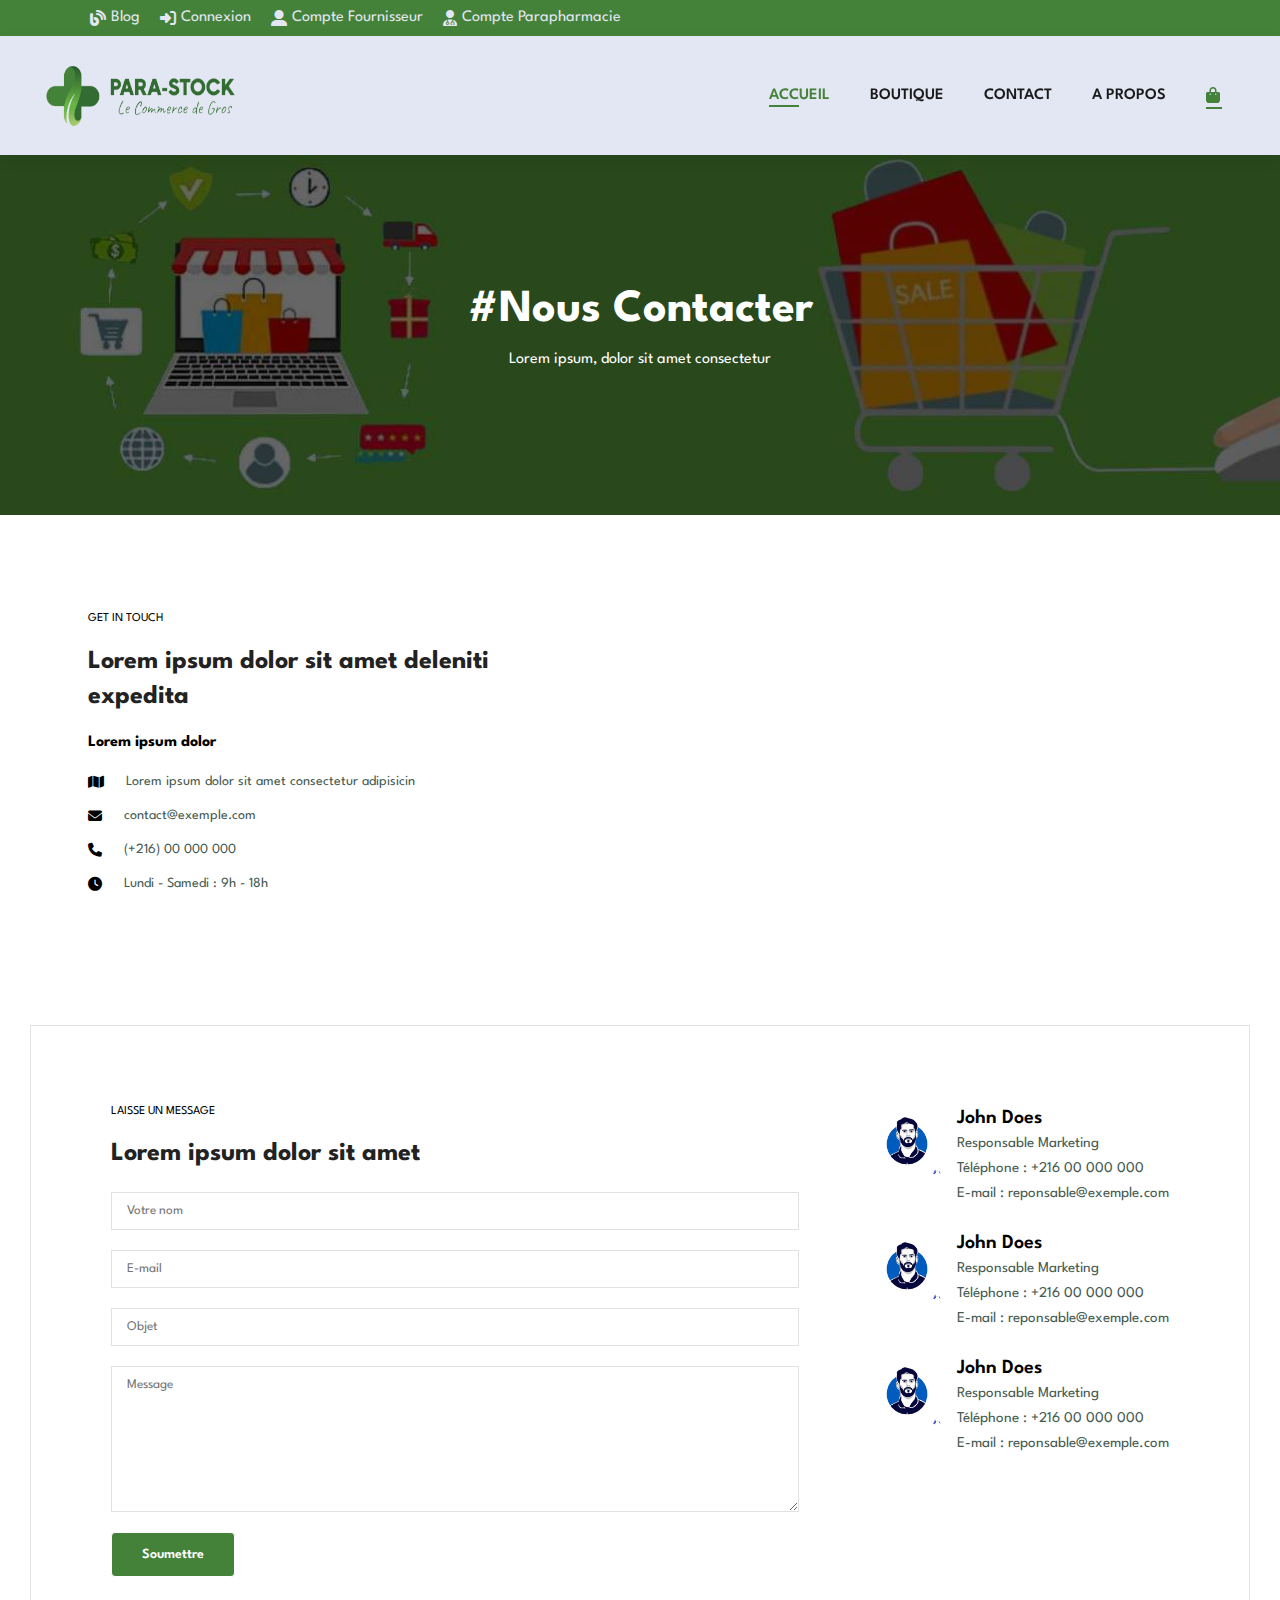
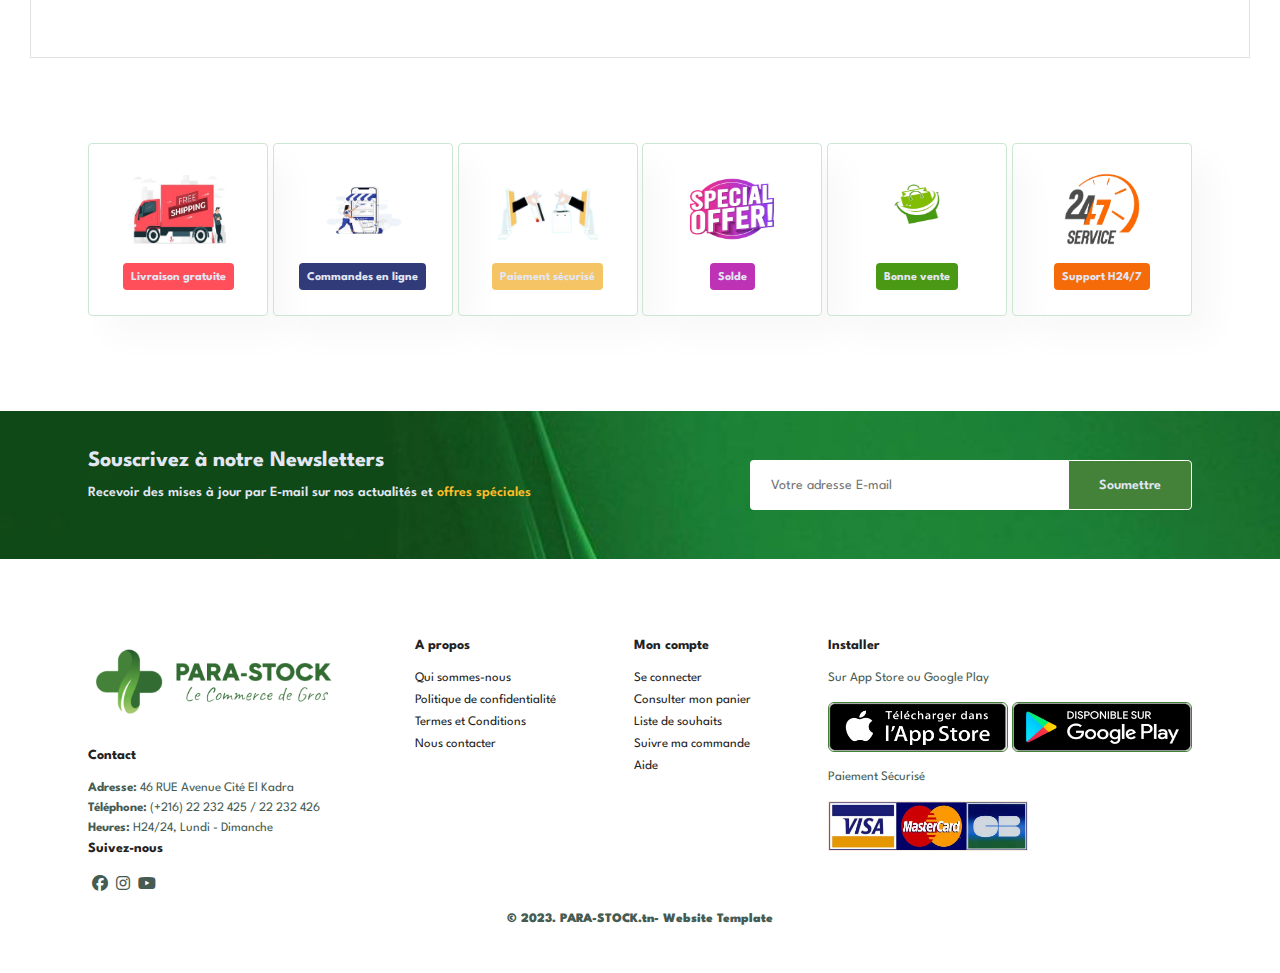
<file: contact.html>
<!DOCTYPE html>
<html lang="en">
<head>
    <meta charset="UTF-8">
    <meta http-equiv="X-UA-Compatible" content="IE=edge">
    <meta name="viewport" content="width=device-width, initial-scale=1.0">
    <title>Para-Stock</title>
    <link rel="shortcut icon" href="images/Header/favicon.ico" type="image/x-icon">
    <link rel="stylesheet" href="style.css">
    <link rel="stylesheet" href="https://cdnjs.cloudflare.com/ajax/libs/font-awesome/6.4.0/css/all.min.css" />
</head>
<body>
    <section class="header-top">
       
        <a href="blog.html"><i class="fa fa-blog"></i> Blog</a>
        <a href=""><i class="fa fa-right-to-bracket"></i> Connexion</a>
        <a href=""><i class="fa fa-user-large" aria-hidden="true"></i> Compte Fournisseur</a>
        <a href=""><i class="fa fa-user-doctor" aria-hidden="true"></i> Compte Parapharmacie</a>
            
    </section>

    <section id="header">
        
        <a href="index.html"><img src="images/Header/logo.png" alt="LE LOGO" class="logo" width="200" height="75"></a>

        <div>
            <ul id="navbar">       
                <li> <a class="active" href="index.html">ACCUEIL</a></li>
                <li><a class="" href="boutique.html">BOUTIQUE</a></li>
                <li><a class="" href="contact.html">CONTACT</a></li> 
                <li><a class="" href="a-propos.html">A PROPOS</a></li>
                <li id="lg-bag"><a class="active" href="panier.html"><i class="fa fa-shopping-bag" aria-hidden="true"></i></a></li>
                <a href="#" id="close"><i class="fa-regular fa-circle-xmark"></i></a>
            </ul>
        </div>
        <div id="mobile">
            <a href="panier.html"><i class="fa fa-shopping-bag" aria-hidden="true"></i></a>
            <i id="bar" class="fas fa-outdent"></i>
        </div>
    </section>

    <section id="page-header" class="about-header">
        <h2>#Nous Contacter</h2>
        <p>Lorem ipsum, dolor sit amet consectetur </p>
       
    </section>

    <section id="contact-detail" class="section-p1">
        <div class="detail">
            <span>GET IN TOUCH</span>
            <h2>Lorem ipsum dolor sit amet deleniti expedita</h2>
            <h3>Lorem ipsum dolor</h3>
            <div>
                <li>
                    <i class="fa-solid fa-map"></i>
                    <p>Lorem ipsum dolor sit amet consectetur adipisicin</p>
                </li>
                <li>
                    <i class="fa-solid fa-envelope"></i>
                    <p>contact@exemple.com</p>
                </li>
                <li>
                    <i class="fa-solid fa-phone"></i>
                    <p>(+216) 00 000 000</p>
                </li>
                <li>
                    <i class="fa-solid fa-clock"></i>
                    <p>Lundi - Samedi : 9h - 18h</p>
                </li>
            </div>
        </div>
        <div class="map">
            <iframe src="https://www.google.com/maps/embed?pb=!1m18!1m12!1m3!1d25530.91893641301!2d10.152194520779517!3d36.88161874295621!2m3!1f0!2f0!3f0!3m2!1i1024!2i768!4f13.1!3m3!1m2!1s0x12e2cca01c077c9b%3A0xe44c08814169b85d!2sRiadh%20Andalous%2C%20Ariana!5e0!3m2!1sfr!2stn!4v1680586216242!5m2!1sfr!2stn" width="600" height="450" style="border:0;" allowfullscreen="" loading="lazy" referrerpolicy="no-referrer-when-downgrade"></iframe>
        </div>
        
    </section>

    <section id="form-detail">
        <form action="">
            <span>LAISSE UN MESSAGE</span>
            <h2>Lorem ipsum dolor sit amet</h2>
            <input type="text" placeholder="Votre nom">
            <input type="email" placeholder="E-mail">
            <input type="text" placeholder="Objet">
            <textarea name="" id="" cols="30" rows="10" placeholder="Message"></textarea>
            <button class="normal">Soumettre</button>
        </form>
        <div class="people">
            <div>
                <img src="images/Banner/avatar1.png" alt="AVATAR">
                <p>
                    <span>John Does</span> Responsable Marketing <br> 
                    Téléphone : +216 00 000 000 <br>
                    E-mail : reponsable@exemple.com
                </p>
            </div>
            <div>
                <img src="images/Banner/avatar1.png" alt="AVATAR">
                <p>
                    <span>John Does</span> Responsable Marketing <br> 
                    Téléphone : +216 00 000 000 <br>
                    E-mail : reponsable@exemple.com
                </p>
            </div>
            <div>
                <img src="images/Banner/avatar1.png" alt="AVATAR">
                <p>
                    <span>John Does</span> Responsable Marketing <br> 
                    Téléphone : +216 00 000 000 <br>
                    E-mail : reponsable@exemple.com
                </p>
            </div>
        </div>
    </section>

    
    <section id="feature" class="section-p1">
        <div class="fe-box">
            <img src="images/Allf/f1.jpg" alt="Feature Image 1" width="100" height="80">
            <h6>Livraison gratuite</h6>
         </div>
         <div class="fe-box">
            <img src="images/Allf/f2.png" alt="Feature Image 1" width="100" height="80">
            <h6>Commandes en ligne</h6>
         </div>
         <div class="fe-box">
            <img src="images/Allf/f3.png" alt="Feature Image 1" width="100" height="80">
            <h6>Paiement sécurisé</h6>
         </div>
         <div class="fe-box">
            <img src="images/Allf/f4.png" alt="Feature Image 1" width="100" height="80">
            <h6>Solde</h6>
         </div>
         <div class="fe-box">
            <img src="images/Allf/f5.png" alt="Feature Image 1" width="100" height="80">
            <h6>Bonne vente</h6>
         </div>
         <div class="fe-box">
            <img src="images/Allf/f6.png" alt="Feature Image 1" width="100" height="80">
            <h6>Support H24/7</h6>
         </div>
    </section>

    <section id="newsletters" class="section-p1 section-m1">
        <div class="newstext">
            <h4>Souscrivez à notre Newsletters</h4>
            <p>Recevoir des mises à jour par E-mail sur nos actualités et <span> offres spéciales</span></p>
        </div>
        <div class="form">
            <input type="text" placeholder="Votre adresse E-mail">
            <button class="normal">Soumettre</button>
        </div>
    </section>
    
    <footer class="section-p1">
        <div class="col">
            <img class="logo" src="images/Header/logo.png" alt="LOGO" width="250" height="80">
            <h4>Contact</h4>
            <p><strong>Adresse: </strong> 46 RUE Avenue Cité El Kadra</p>
            <p><strong>Téléphone: </strong> (+216) 22 232 425 / 22 232 426</p>
            <p><strong>Heures: </strong> H24/24, Lundi - Dimanche</p>
    
            <div class="follow">
                <h4>Suivez-nous</h4>
                <i class="fa-brands fa-facebook"></i>
                <i class="fa-brands fa-instagram"></i>
                <i class="fa-brands fa-youtube"></i>
            </div>
        </div>
       
        
        <div class="col">
            <h4>A propos</h4>
            <a href="a-propos.html">Qui sommes-nous</a>
            <a href="#">Politique de confidentialité</a>
            <a href="#">Termes et Conditions</a>
            <a href="contact.html">Nous contacter</a>
        </div>
        <div class="col">
            <h4>Mon compte</h4>
            <a href="#">Se connecter</a>
            <a href="#">Consulter mon panier</a>
            <a href="#">Liste de souhaits</a>
            <a href="#">Suivre ma commande</a>
            <a href="#">Aide</a>
        </div>
        <div class="col install">
            <h4>Installer</h4>
            <p>Sur App Store ou Google Play</p>
            <div class="row">
                <img src="images/footer/app.png" alt="APP STORE IMAGE">
                <img src="images/footer/play.png" alt="GOOGLE PLAY IMAGE">
            </div>
            <p>Paiement Sécurisé</p>
            <img src="images/footer/pay.jpg" alt="PAIEMENT IMAGE">
    
        </div>
        <div class="copy-right">
            <p> © 2023. PARA-STOCK.tn- Website Template</p>
        </div>
    </footer>
    
    
    
    
    <script src="script.js"></script>
</body>
</html>
</file>
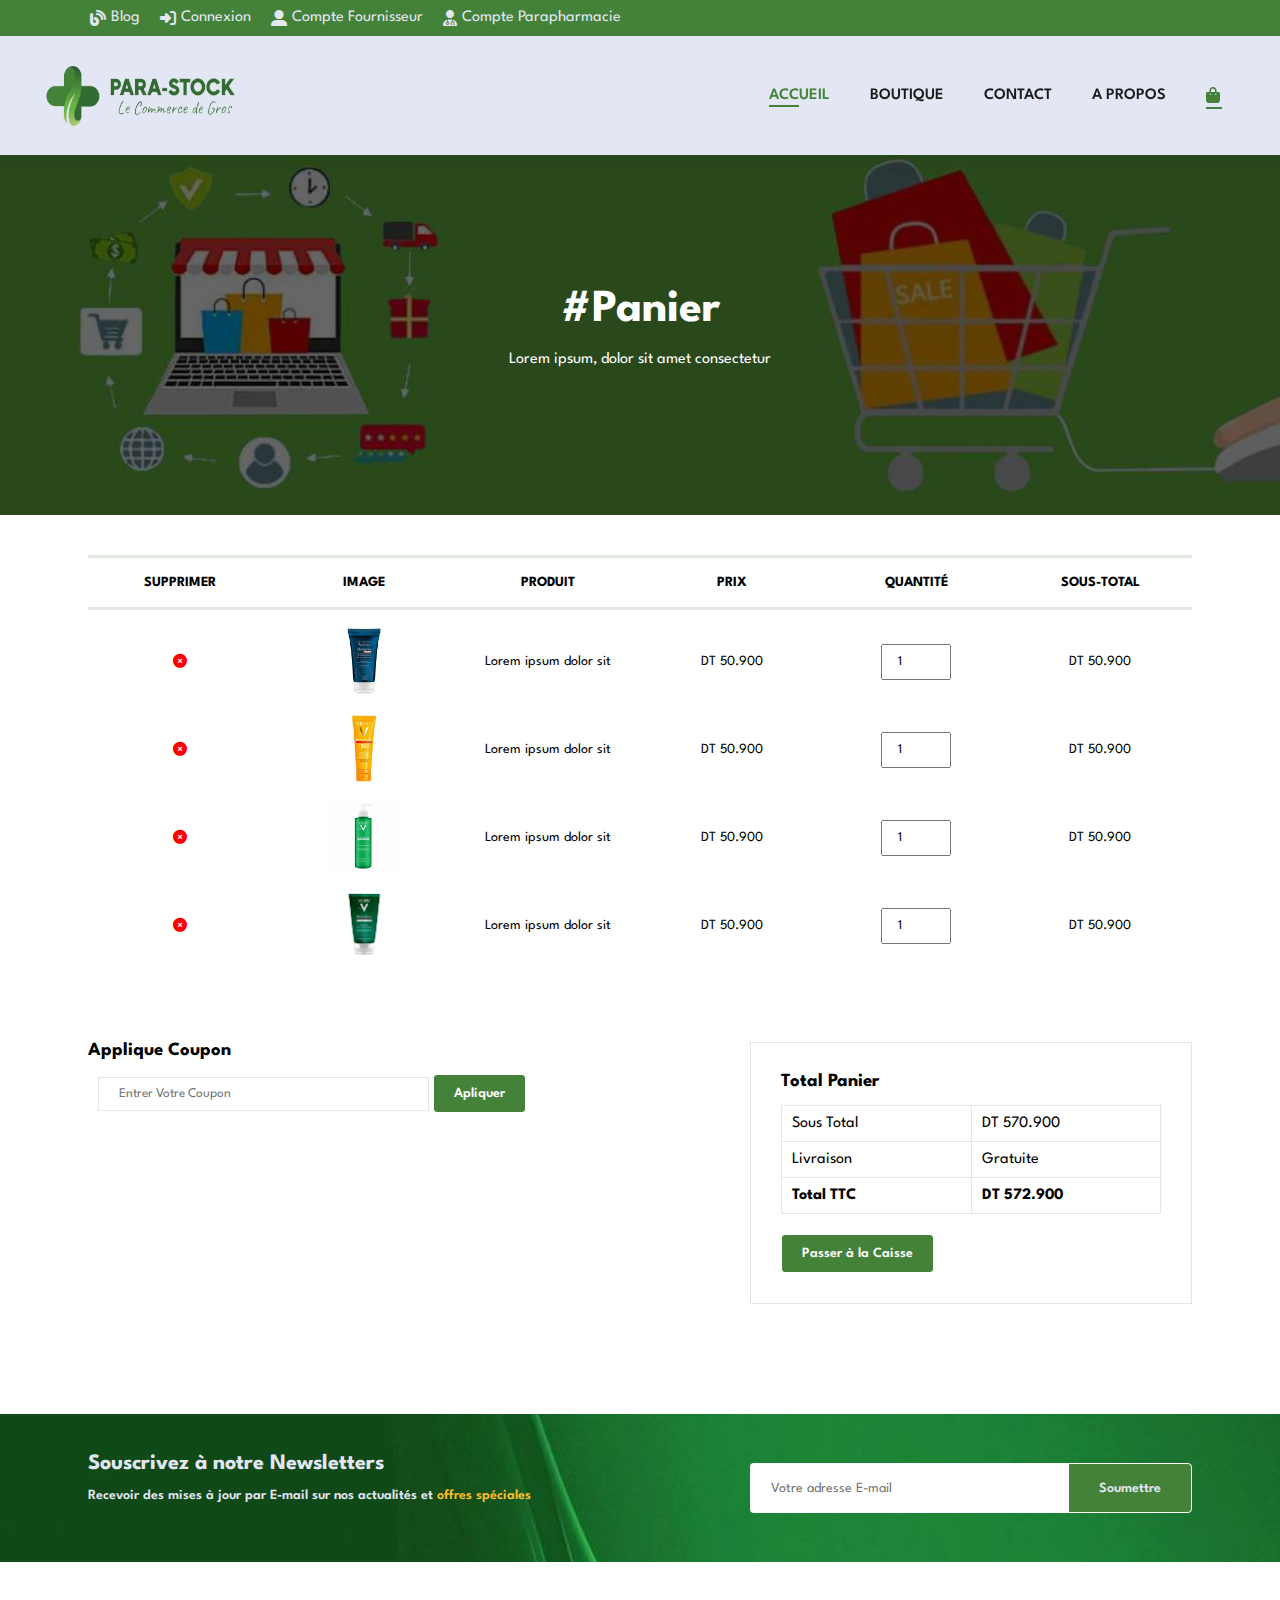
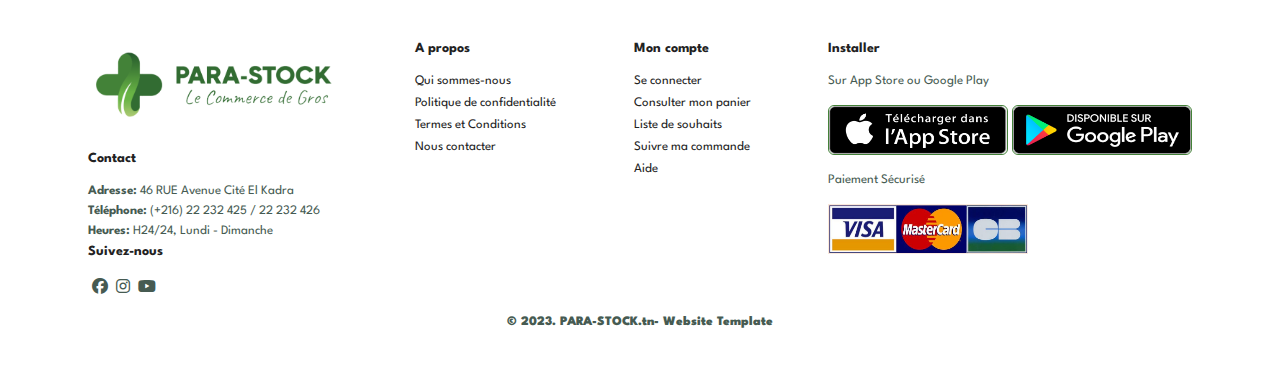
<file: panier.html>
<!DOCTYPE html>
<html lang="en">
<head>
    <meta charset="UTF-8">
    <meta http-equiv="X-UA-Compatible" content="IE=edge">
    <meta name="viewport" content="width=device-width, initial-scale=1.0">
    <title>Para-Stock</title>
    <link rel="shortcut icon" href="images/Header/favicon.ico" type="image/x-icon">
    <link rel="stylesheet" href="style.css">
    <link rel="stylesheet" href="https://cdnjs.cloudflare.com/ajax/libs/font-awesome/6.4.0/css/all.min.css" />
</head>
<body>
    <section class="header-top">
       
        <a href="blog.html"><i class="fa fa-blog"></i> Blog</a>
        <a href=""><i class="fa fa-right-to-bracket"></i> Connexion</a>
        <a href=""><i class="fa fa-user-large" aria-hidden="true"></i> Compte Fournisseur</a>
        <a href=""><i class="fa fa-user-doctor" aria-hidden="true"></i> Compte Parapharmacie</a>
            
    </section>

    <section id="header">
        
        <a href="index.html"><img src="images/Header/logo.png" alt="LE LOGO" class="logo" width="200" height="75"></a>

        <div>
            <ul id="navbar">       
                <li> <a class="active" href="index.html">ACCUEIL</a></li>
                <li><a class="" href="boutique.html">BOUTIQUE</a></li>
                <li><a class="" href="contact.html">CONTACT</a></li> 
                <li><a class="" href="a-propos.html">A PROPOS</a></li>
                <li id="lg-bag"><a class="active" href="panier.html"><i class="fa fa-shopping-bag" aria-hidden="true"></i></a></li>
                <a href="#" id="close"><i class="fa-regular fa-circle-xmark"></i></a>
            </ul>
        </div>
        <div id="mobile">
            <a href="panier.html"><i class="fa fa-shopping-bag" aria-hidden="true"></i></a>
            <i id="bar" class="fas fa-outdent"></i>
        </div>
    </section>

    <section id="page-header" class="about-header">
        <h2>#Panier</h2>
        <p>Lorem ipsum, dolor sit amet consectetur </p>
       
    </section>

    <section id="cart" class="section-p1">
        <table width="100%">
            <thead class="thead">   
                <th>Supprimer</th>
                <th>Image</th>
                <th>Produit</th>
                <th>Prix</th>
                <th>Quantité</th>
                <th>Sous-Total</th>
            </thead>
            <tbody> 
                <tr>
                    <td><a href="#"><i class="fa-solid fa-circle-xmark"></i></a></td>
                    <td><img src="images/produits/p10.jpg" alt=""></td>
                    <td>Lorem ipsum dolor sit</td>
                    <td>DT 50.900</td>
                    <td><input type="number" value="1"></td>
                    <td>DT 50.900</td>
                </tr>
                <tr>
                    <td><a href="#"><i class="fa-solid fa-circle-xmark"></i></a></td>
                    <td><img src="images/produits/p11.jpg" alt=""></td>
                    <td>Lorem ipsum dolor sit</td>
                    <td>DT 50.900</td>
                    <td><input type="number" value="1"></td>
                    <td>DT 50.900</td>
                </tr>
                <tr>
                    <td><a href="#"><i class="fa-solid fa-circle-xmark"></i></a></td>
                    <td><img src="images/produits/p12.jpg" alt=""></td>
                    <td>Lorem ipsum dolor sit</td>
                    <td>DT 50.900</td>
                    <td><input type="number" value="1"></td>
                    <td>DT 50.900</td>
                </tr>
                <tr>
                    <td><a href="#"><i class="fa-solid fa-circle-xmark"></i></a></td>
                    <td><img src="images/produits/p13.jpg" alt=""></td>
                    <td>Lorem ipsum dolor sit</td>
                    <td>DT 50.900</td>
                    <td><input type="number" value="1"></td>
                    <td>DT 50.900</td>
                </tr>
            </tbody>
        </table>
    </section>

    <section id="cart-add" class="section-p1">
        <div id="coupon">
            <h3>Applique Coupon</h3>
            <div>
               <input type="text" placeholder="Entrer Votre Coupon"> 
               <button class="normal">Apliquer</button>
            </div>
        </div>

        <div id="subtotal">
            <h3>Total Panier</h3>
            <table>
                <tr>
                    <td>Sous Total</td>
                    <td>DT 570.900</td>
                </tr>
                <tr>
                    <td>Livraison</td>
                    <td>Gratuite</td>
                </tr>
                <tr>
                    <td><strong>Total TTC</strong></td>
                    <td><strong>DT 572.900</strong></td>
                </tr>
            </table>
            <button class="normal">Passer à la Caisse</button>
        </div>
    </section>

    <section id="newsletters" class="section-p1 section-m1">
        <div class="newstext">
            <h4>Souscrivez à notre Newsletters</h4>
            <p>Recevoir des mises à jour par E-mail sur nos actualités et <span> offres spéciales</span></p>
        </div>
        <div class="form">
            <input type="text" placeholder="Votre adresse E-mail">
            <button class="normal">Soumettre</button>
        </div>
    </section>
    
    <footer class="section-p1">
        <div class="col">
            <img class="logo" src="images/Header/logo.png" alt="LOGO" width="250" height="80">
            <h4>Contact</h4>
            <p><strong>Adresse: </strong> 46 RUE Avenue Cité El Kadra</p>
            <p><strong>Téléphone: </strong> (+216) 22 232 425 / 22 232 426</p>
            <p><strong>Heures: </strong> H24/24, Lundi - Dimanche</p>
    
            <div class="follow">
                <h4>Suivez-nous</h4>
                <i class="fa-brands fa-facebook"></i>
                <i class="fa-brands fa-instagram"></i>
                <i class="fa-brands fa-youtube"></i>
            </div>
        </div>
       
        
        <div class="col">
            <h4>A propos</h4>
            <a href="a-propos.html">Qui sommes-nous</a>
            <a href="#">Politique de confidentialité</a>
            <a href="#">Termes et Conditions</a>
            <a href="contact.html">Nous contacter</a>
        </div>
        <div class="col">
            <h4>Mon compte</h4>
            <a href="#">Se connecter</a>
            <a href="#">Consulter mon panier</a>
            <a href="#">Liste de souhaits</a>
            <a href="#">Suivre ma commande</a>
            <a href="#">Aide</a>
        </div>
        <div class="col install">
            <h4>Installer</h4>
            <p>Sur App Store ou Google Play</p>
            <div class="row">
                <img src="images/footer/app.png" alt="APP STORE IMAGE">
                <img src="images/footer/play.png" alt="GOOGLE PLAY IMAGE">
            </div>
            <p>Paiement Sécurisé</p>
            <img src="images/footer/pay.jpg" alt="PAIEMENT IMAGE">
    
        </div>
        <div class="copy-right">
            <p> © 2023. PARA-STOCK.tn- Website Template</p>
        </div>
    </footer>
    
    
    
    
    <script src="script.js"></script>
</body>
</html>
</file>
<file: style.css>
@import url('https://fonts.googleapis.com/css2?family=League+Spartan:wght@100;200;300;400;500;600;700;800;900&display=swap');
*{
    margin: 0;
    padding: 0;
    box-sizing: border-box;
    font-family: 'League Spartan', sans-serif;
}
h1 {
    font-size: 50px;
    line-height: 64px;
    color: #222;
}
h2{
    font-size: 46px;
    line-height: 54px;
    color: #222;
}
h4{
    font-size: 20px;
    color: #222;
}
h6{
    font-weight: 700;
    font-size: 12px;  
}
p{
    font-size: 16px;
    color: #465b52;
    margin: 15px 0 20px 0;
}
.section-p1 {
    padding: 40px 88px;
}
.section-m1 {
    margin: 40px 0px;
}
button.normal{
    font-size: 14px;
    font-weight: 600;
    padding: 15px 30px;
    background-color: #fff;
    border-radius: 4px;
    cursor: pointer;
    border: 1px solid #fff;
    outline: none;
    transition: 0.2s;
}

button.white{
    font-size: 13px;
    font-weight: 600;
    padding: 11px 15px;
    color: #fff;
    background-color: transparent;
    cursor: pointer;
    border: 1px solid #fff;
    outline: none;
    transition: 0.2s;
}
button.search{
    height: 4.125rem;
    font-size: 20px;
    font-weight: 600;
    padding: 11px 15px;
    text-transform: uppercase;
    color: #000000;
    background-color: transparent;
    cursor: pointer;
    border: 1px solid #e3e6f3;
    outline: none;
    transition: 0.2s;
}

body {
    width: 100%;
}

/* header Start */
.header-top{
    display: flex;
    padding: 10px 80px 10px 80px;
    background: #448239;
    box-shadow: 0 5px 15px rgba(0, 0, 0, 0.06);
     
}
.header-top a{
    display: flex;   
    text-decoration: none;
    padding: 0 10px 0 10px;
    color: #e3e6f3; 
}
.header-top a i{
   margin-right: 5px;
}
#header {
    display: flex;
    align-items: center;
    justify-content: space-between;
    padding: 20px 40px;
    background: #e3e6f3;
    box-shadow: 0 5px 15px rgba(0, 0, 0, 0.06);
    z-index: 999;
    position: sticky;
    top: 0;
    left: 0; 

}

#navbar {
    display: flex;
    align-items: center;
    justify-content: center;
}
#navbar li{
    list-style: none;
    padding: 0 20px;
    position: relative;
}
#navbar li a {
    text-decoration: none;
    font-size: 16px;
    font-weight: 600;
    color: #1a1a1a;
    transition: 0.3s ease;

}

#navbar li a:hover,
#navbar li a.active{
    color: #448239;
}
#navbar li a.active::after,
#navbar li a:hover::after{
    content: "";
    width: 30%;
    height: 2px;
    background: #448239;
    position: absolute;
    bottom: -4px;
    left: 20px;
}

#mobile {
    display: none;
    align-items: center;
}
#close {
    display: none;
}
/* Home page */

#hero {
    background-image: url("images/Header/banner2.jpg");
    height: 90vh;
    width: 100%;
    background-size: cover;
    background-position: top 10% right 10%;
    padding: 0 80px;
    display: flex;
    flex-direction: column;
    align-items: flex-start;
    justify-content: center;
}
#hero h4{
    padding-bottom: 15px;
}
#hero h1{
   color: #448239; 
}
#hero button {
    background-image: url("images/Header/button2.png");
    background-color: transparent;
    color: #e3e6f3;
    border: 0;
    padding: 50px 80px 50px 60px;
    background-repeat: no-repeat;
    cursor: pointer;
    font-weight: 700;
    font-size: 20px;

}

#search{
    text-align: center;
    align-items: center;
    justify-content: space-between;
    flex-wrap: wrap;
}
#search form input{
    height: 4.125rem;
    padding: 11px 15px;;
    width: 500px;
    font-weight: 600;
    font-size: 20px;
    border: 1px solid #fff;
    outline:none;
    background: #e3e6f3;
}
#search form:hover button{
    background: #448239;
    color: #fff;
}

#sm-banner {
    display: flex;
    justify-content: space-between;
    flex-wrap: wrap;
}
#sm-banner .banner-box{
    display: flex;
    flex-direction: column;
    justify-content: center;
    align-items: flex-start;
    background-image: url("images/Banner/b7.jpg");
    background-size: cover;
    background-repeat: no-repeat;
    min-width: 650px;
    height: 50vh;
    background-position: center;
    padding: 30px;
    
}
#sm-banner .banner-box2{
    background-image: url("images/Banner/b8.jpg");
}
#sm-banner .banner-box h4{
    color: #fff;
    font-size: 20px;
    font-weight: 300;
    
}
#sm-banner .banner-box h2{
    color: #fff;
    font-size: 28px;
    font-weight: 800;
    
}
#sm-banner .banner-box span{
    color: #fff;
    font-size: 14px;
    font-weight: 500;
    padding-bottom: 15px;
    
}
#sm-banner .banner-box:hover button{
    background: #448239;
    border: 1px solid #448239;
    color: #fff;
}

#sub-sm-banner {
    display: flex;
    justify-content: space-between;
    flex-wrap: wrap;
    padding: 0 80px;
}
#sub-sm-banner .banner-box{
    display: flex;
    flex-direction: column;
    justify-content: center;
    align-items: flex-start;
    background-image: url("images/Banner/b9.jpg");
    background-size: cover;
    background-repeat: no-repeat;
    width: 32%;
    height: 30vh;
    background-position: center;
    padding: 30px;
    margin-bottom: 20px;
}
#sub-sm-banner .banner-box2{
    background-image: url("images/Banner/b10.jpg");
}
#sub-sm-banner .banner-box3{
    background-image: url("images/Banner/b11.jpg");
}
#sub-sm-banner h2{
     color: #fff;
     font-weight: 900;
     font-size: 22px;
}
#sub-sm-banner h3{
    color: #fff;
    font-weight: 800;
    font-size: 15px;
}
#product {
    text-align: center;
}
#product h2:hover{
    color: #448239;
}
#product .pro-container{
    display: flex;
    justify-content: space-between;
    padding-top: 20px;
    flex-wrap: wrap;
}
#product .pro{
    width: 23%;
    min-width: 250px;
    padding: 10px 12px;
    border: 1px solid #448239;
    border-radius: 25px;
    cursor: pointer;
    box-shadow: 20px 20px 30px rgba(0, 0, 0, 0.02);
    margin: 15px 0;
    transition: 0.2s ease;
    position: relative;
}
#product .pro:hover {
    box-shadow: 20px 20px 30px rgba(0, 0, 0, 0.06); 
}
#product .pro img{
    width: 100%;
    height: 300px;
    border-radius: 20px;
}
#product .pro .des{
    text-align: start;
    padding: 10px 0;

}
#product .pro .des span{
    color: #606063;
    font-size: 12px;
}
#product .pro .des h5{
    padding-top: 7px;
    color: #1a1a1a;
    font-size: 14px;
}
#product .pro .des i{
    font-size: 12px;
    color: rgb(243, 181,25);
}
#product .pro .des h4{
    padding-top: 7px;
    font-size: 15px;
    font-weight: 700;
    color: #448239;
}
#product .pro .cart{
    width: 40px;
    height: 40px;
    line-height: 40px;
    border-radius: 50px;
    background-color: #e8f6ea;
    font-weight: 500;
    color: #448239;
    border: 1px solid #cce7d0;
    position: absolute;
    bottom: 20px;
    right: 10px;
}

#banner {
    display: flex;
    flex-direction: column;
    justify-content: center;
    align-items: center;
    text-align: center;
    background-image: url("images/Banner/b6.jpg");
    background-repeat: no-repeat;
    width: 100%;
    height: 40vh;
    background-position: center;
}
#banner h4 {
    color: #fff;
    font-size: 16px;
    
}
#banner h2 {
    color: #fff;
    font-size: 30px;
    padding: 10px 0;
}
#banner h2 span{
    color: red;
}
#banner button:hover{
    background: #448239;
    color: #fff;
}

#feature {
    display: flex;
    align-items: center;
    justify-content: space-between;
    flex-wrap: wrap;
}
#feature .fe-box{
    width: 180px;
    text-align: center;
    padding: 25px 15px;
    box-shadow: 20px 20px 34px rgba(0, 0, 0, 0.03);
    border: 1px solid #cce7d0;
    border-radius: 4px;
    margin: 15px 0;
}
#feature .fe-box:hover{
    box-shadow: 10px 10px 54px rgba(70, 62, 221, 0.1);
}
#feature .fe-box img{
    margin-bottom: 10px;
}
#feature .fe-box h6{
    display: inline-block;
    padding: 9px 8px 6px 8px;
    line-height: 1;
    border-radius: 4px;
    color: #e3e6f3;
    background-color: #ff4f5a;
}
#feature .fe-box:nth-child(2) h6{
    background-color: #313b79;
}
#feature .fe-box:nth-child(3) h6{
    background-color: #f5c464;
}
#feature .fe-box:nth-child(4) h6{
    background-color: #be33b5;
}
#feature .fe-box:nth-child(5) h6{
    background-color: #4a9915;
}
#feature .fe-box:nth-child(6) h6{
    background-color: #f66b09;
}

#newsletters {
    display: flex;
    justify-content: space-between;
    flex-wrap: wrap;
    align-items: center;
    background: url("images/Banner/b14.jpg");
    background-repeat: no-repeat;
    background-size: cover;
    background-position: 20% 30%;
    background-color: #041e42;
}
#newsletters h4{
    font-size: 22px;
    font-weight: 700;
    color: #e3e6f3;
}
#newsletters p{
    font-size: 14px;
    font-weight: 600;
    color: #e3e6f3;
}
#newsletters p span{
    color: #ffbd27;
}
#newsletters .form{
    display: flex;
    width: 40%;
}
#newsletters input{
    height: 3.125rem;
    padding: 0 1.25rem;
    font-size: 14px;
    width: 100%;
    border: 1px solid transparent;
    border-radius: 4px;
    outline: none;
    border-top-right-radius: 0;
    border-bottom-right-radius: 0;
}
#newsletters button{
    background-color: #448239;
    color: #e3e6f3;
    white-space: nowrap;
    border-top-left-radius: 0;
    border-bottom-left-radius: 0;
}

footer{
    display: flex;
    flex-wrap: wrap;
    justify-content: space-between;
}
footer .col{
    display: flex;
    flex-direction: column;
    align-items: flex-start;
    margin-bottom: 20px;

}
footer .logo{
    margin-bottom: 30px;
}
footer h4{
    font-size: 14px;
    padding-bottom: 20px;
}
footer p{
    font-size: 13px;
    margin: 0 0 8px 0;
}
footer a{
    font-size: 13px;
    text-decoration: none;
    color: #222;
    margin-bottom: 10px;
}
footer .follow i{
    color: #465b52;
    padding-left: 4px;
    cursor: pointer;
}
footer .install .row img{
    width: 180px;
    height: 50px;
    border: 1px solid #448239;
    border-radius: 6px;
} 
footer .install img{
    width: 200px;
    height: 50px;
    margin: 10px 0 15px 0;
}
footer .follow i:hover,
footer a:hover {
    color: #448239;
}
footer .copy-right{
    width: 100%;
    text-align: center;
    font-weight: 900;
}
/* Shop Page */

#page-header {
    background-image: url("images/Banner/b15.jpg");
    width: 100%;
    height: 40vh;
    background-size: cover;
    display: flex;
    justify-content: center;
    text-align: center;
    flex-direction: column;
    padding: 15px;
}

#page-header h2,
#page-header p {
    color: #fff;
}
#pagination{
    text-align: center;
}
#pagination a{
    text-decoration: none;
    background-color: #448239;
    padding: 15px 20px;
    border-radius: 4px;
    color: #fff;
    font-weight: 600;
}
#pagination a i{
    font-size: 16px;
    font-weight: 600;
}

/* Simple product */

#prodetail {
    display: flex;
    margin-top: 20px;
}
#prodetail .single-pro-image {
    width: 40%;
    margin-right: 50px;
}
.small-img-group {
    display: flex;
    justify-content: space-between;
}
.small-img-col {
    flex-basis: 24%;
    cursor: pointer;
}

#prodetail .single-pro-detail{
    width: 50%;
    padding-top: 20px;
}
#prodetail .single-pro-detail h4{
    padding: 40px 0 10px 0;
}
#prodetail .single-pro-detail h2{
    font-size: 26px;
}
#prodetail .single-pro-detail input {
    width: 50px;
    height: 47px;
    padding-left: 10px;
    font-size: 16px;
    margin-right: 10px;
}
#prodetail .single-pro-detail input:focus {
    outline: none;
}
#prodetail .single-pro-detail button {
    background-color: #448239;
    color: #fff;
}
#prodetail .single-pro-detail p{
    line-height: 25px;
}

/* Blog page */
#page-header.blog-header{
    background-image: url("./images/Banner/b16.jpg");
}
#blog {
    padding: 150px 150px 0 150px;
}
#blog .blog-box {
    display: flex;
    align-items: center;
    width: 100%;
    position: relative;
    padding-bottom: 90px;
}
#blog .blog-img {
    width: 50%;
    margin-right: 40px;
}
#blog img{
    width: 100%;
    height: 300px;
    object-fit: cover;
}
#blog .blog-detail {
    width: 50%;
    
}
#blog .blog-detail a{
    text-decoration: none;
    font-size: 11px;
    color: #000;
    font-weight: 700;
    position: relative;
    transition: 0.3s;
    
}
#blog .blog-detail a::after {
    content: "";
    width: 50px;
    height: 1px;
    background-color: #000;
    position: absolute;
    top: 4px;
    right: -60px;
}
#blog .blog-detail a:hover {
    color: #448239;
}
#blog .blog-detail a:hover::after {
    background-color: #448239;
}
#blog .blog-box h1{
    position: absolute;
    top: -40px;
    left: 0;
    font-size: 70px;
    font-weight: 700;
    color: #e3e6f3;
    z-index: -9;

}

/* About page */

#page-header.about-header{
    background-image: url("images/Banner/b19.jpg");
}
#about-head{
    display: flex;
    align-items: center;
}
#about-head img {
    width: 50%;
    height: auto;
}
#about-head div{
    padding-left: 40px;
}

/* Contact Page */

#contact-detail {
    display: flex;
    align-items: center;
    justify-content: space-between;
}
#contact-detail .detail{
    width: 40%;
}
#contact-detail .detail span,
#form-detail form span{
    font-size: 12px;
}
#contact-detail .detail h2,
#form-detail form h2{
    font-size: 26px;
    line-height: 35px;
    padding: 20px 0;
}
#contact-detail .detail h3{
    font-size: 16px;
    padding-bottom: 15px;
}
#contact-detail .detail li{
    list-style: none;
    display: flex;
    padding: 10px 0;
}
#contact-detail .detail li i{
    font-size: 14px;
    padding-right: 22px;
}
#contact-detail .detail li p{
    margin: 0;
    font-size: 14px;
}
#contact-detail .map {
    width: 55%;
    height: 400px;
}
#contact-detail .map iframe{
    width: 100%;
    height: 100%;
}
#form-detail {
    display: flex;
    justify-content: space-between;
    margin: 30px;
    padding: 80px;
    border: 1px solid #e1e1e1;
}
#form-detail form{
    width: 65%;
    display: flex;
    flex-direction: column;
    align-items: flex-start;
}
#form-detail form input,
#form-detail form textarea{
    width: 100%;
    padding: 12px 15px;
    outline: none;
    margin-bottom: 20px;
    border: 1px solid #e1e1e1;
}
#form-detail form button{
    background-color: #448239;
    color: #fff;
}
#form-detail .people div {
    padding-bottom: 25px;
    display: flex;
    align-items: flex-start;
}
#form-detail .people div img {
    width: 70px;
    height: 70px;
    object-fit: cover;
    margin-right: 15px;
}
#form-detail .people div p {
    margin: 0;
    font-size: 15px;
    line-height: 25px;
}
#form-detail .people div p span {
    display: block;
    font-size: 20px;
    font-weight: 600;
    color: #000;
}

/* Cart Page */
#cart {
    overflow-x: auto;
}
#cart table{
    width: 100%;
    border-collapse: collapse;
    table-layout: fixed;
    white-space: nowrap;
}
#cart table img{
    width: 70px;
}
#cart table td:nth-child(1){
    width: 100px;
    text-align: center;
}
#cart table td:nth-child(2){
    width: 150px;
    text-align: center;
}
#cart table td:nth-child(3){
    width: 250px;
    text-align: center;
}
#cart table td:nth-child(4),
#cart table td:nth-child(5),
#cart table td:nth-child(6){
    width: 150px;
    text-align: center;
}
#cart table td:nth-child(5) input{
    width: 70px;
    padding: 10px 5px 10px 15px;
}

#cart table thead {
    border: 3px solid #e2e9e1;
    border-left: none;
    border-right: none;
}

#cart table thead th {
    font-weight: 700;
    text-transform: uppercase;
    font-size: 14px;
    padding: 18px 0;
}

#cart table tbody tr td {
    padding-top: 15px;
}

#cart table tbody tr td a {
    text-decoration: none;
    color: red;
}
#cart table tbody td {
   font-size: 14px;
}

#cart-add {
    display: flex;
    flex-wrap: wrap;
    justify-content: space-between;
}
#coupon {
   width: 50%;
   margin-bottom: 30px;
}

#coupon h3,
#subtotal h3{
    padding-bottom: 15px;
}
#coupon input {
    padding: 10px 20px;
    outline: none;
    width: 60%;
    margin-left: 10px;
    border: 1px solid #e2e9e1;
}
#coupon button,
#subtotal button {
    background-color: #448239;
    color: #fff;
    padding: 12px 20px;
}

#subtotal {
    width: 40%;
    margin-bottom: 30px;
    border: 1px solid #e2e9e1;
    padding: 30px;
}
#subtotal table{
    border-collapse: collapse;
    width: 100%;
    margin-bottom: 20px;

}
#subtotal table td{
    width: 50%;
    border: 1px solid #e2e9e1;
    padding: 10px;
    font-size: 16px;
}



/* Start media Query*/
@media (max-width: 799px) {
    .section-p1 {
        padding: 40px 40px;
    }
    #navbar {
        display: flex;
        flex-direction: column;
        align-items: flex-start;
        justify-content: flex-start;
        position: fixed;
        top: 0;
        right: -300px;
        height: 100vh;
        width: 300px;
        background-color: #e3e6f3;
        box-shadow: 0 40px 60px rgba(0, 0, 0, 0.01);
        padding: 80px 0 0 10px;
        transition: 0.3s;
    }
    #navbar.active {
        right: 0px;
    } 
    #navbar li{
        margin-bottom: 25px;
    }
    #mobile {
        display: flex;
        align-items: center;
    }
    #mobile i{
        color: #1a1a1a;
        font-size: 24px;
        padding-left: 20px;
    }
    #close {
        display: initial;
        position: absolute;
        top: 30px;
        left: 30px;
        color: #222;
        font-size: 24px;
    }
    #lg-bag {
        display: none;
    }
    #hero {
        height: 70vh;
        padding: 0 80px;
        background-position: top 30% right 30%;
    }
    #search form input{
        width: 70%;
    }
    #feature {
        justify-content: center;
    }
    #feature .fe-box{
        margin: 15px 15px;
    }
    #product .pro-container {
        justify-content: center;
    }
    #product .pro {
        margin: 15px;
    }
    #banner {
        height: 20vh;
    }
    #sm-banner .banner-box{
        min-width: 100%;
        height: 30vh;
        margin-bottom: 20px;

    }
    #sub-sm-banner {
        padding: 0 40px;
    }
    #sub-sm-banner .banner-box {
        width: 32%;
    }
    #newsletters .form {
        width: 70%;
    }

    /* Contact page */
    #form-detail {
        padding: 40px;
    }
    #form-detail form {
        width: 50%;
    }
}

@media (max-width: 477px) {
    .section-p1 {
        padding: 20px;
    }
    .header-top{
        padding: 10px 0px 10px 0px;   
    }
    .header-top a{
        flex-direction: column;
        text-align: center;    
    }
    .header-top i{
       margin-bottom: 5px;
    }
    #header {
        padding: 10px 30px;
    }
    h1 {
        font-size: 38px;
    }
    h2 {
        font-size: 32px;
    }
    #hero {
        padding: 0 20px;
        background-position: 55%;
    }
    #search form input{
        width: 55%;
    }
    #feature {
        justify-content: space-between;
    }
    #feature .fe-box{
        width: 155px;
        margin: 0 0 15px 0;
    }
    #product .pro{
        width: 100%;
    }
    #banner {
        height: 40vh;
    }
    #sm-banner .banner-box{
        height: 40vh;
    }
    #sub-sm-banner {
        padding: 0 20px;
    }
    #sub-sm-banner .banner-box{
        width: 100%;
    }
    #newsletters{
        padding: 40px 20px;
    }
    #newsletters .form{
        width: 100%;
    }

    /* Single Product */

    #prodetail {
        display: flex;
        flex-direction: column;
    }
    #prodetail .single-pro-image {
        width: 100%;
        margin-right: 0px;
    }
    #prodetail .single-pro-detail {
        width: 100%;
    }

    /* Blog Page*/
    #blog{
        padding: 100px 20px 0 20px;
    }
    #blog .blog-box {
        display: flex;
        flex-direction: column;
        align-items: flex-start;
    }
    #blog .blog-img{
        width: 100%;
        margin-left: 0px;
        margin-bottom: 30px;
    }
    #blog .blog-detail {
        width: 100%;
    }

    /* About page*/
    #about-head {
        flex-direction: column;
    }
    #about-head img {
        width: 100%;
        margin-bottom: 20px;
    }
    #about-head div {
        padding-left: 0px;
    }

    /* Contact page */
    #contact-detail {
        flex-direction: column;
    }
    #contact-detail .detail {
        width: 100%;
        margin-bottom: 30px;
    }
    #contact-detail .map {
        width: 100%;
    }
    #form-detail {
        margin: 10px;
        padding: 30px 10px;
        flex-wrap: wrap;
    }
    #form-detail form{
        width: 100%;
        margin-bottom: 30px;
    }

    /* Cart Page */
    #cart-add {
        flex-direction: column;
    }
    #coupon {
        width: 100%;
    }
    #subtotal {
        width: 100%;
        padding: 20px;
    }
}
</file>
